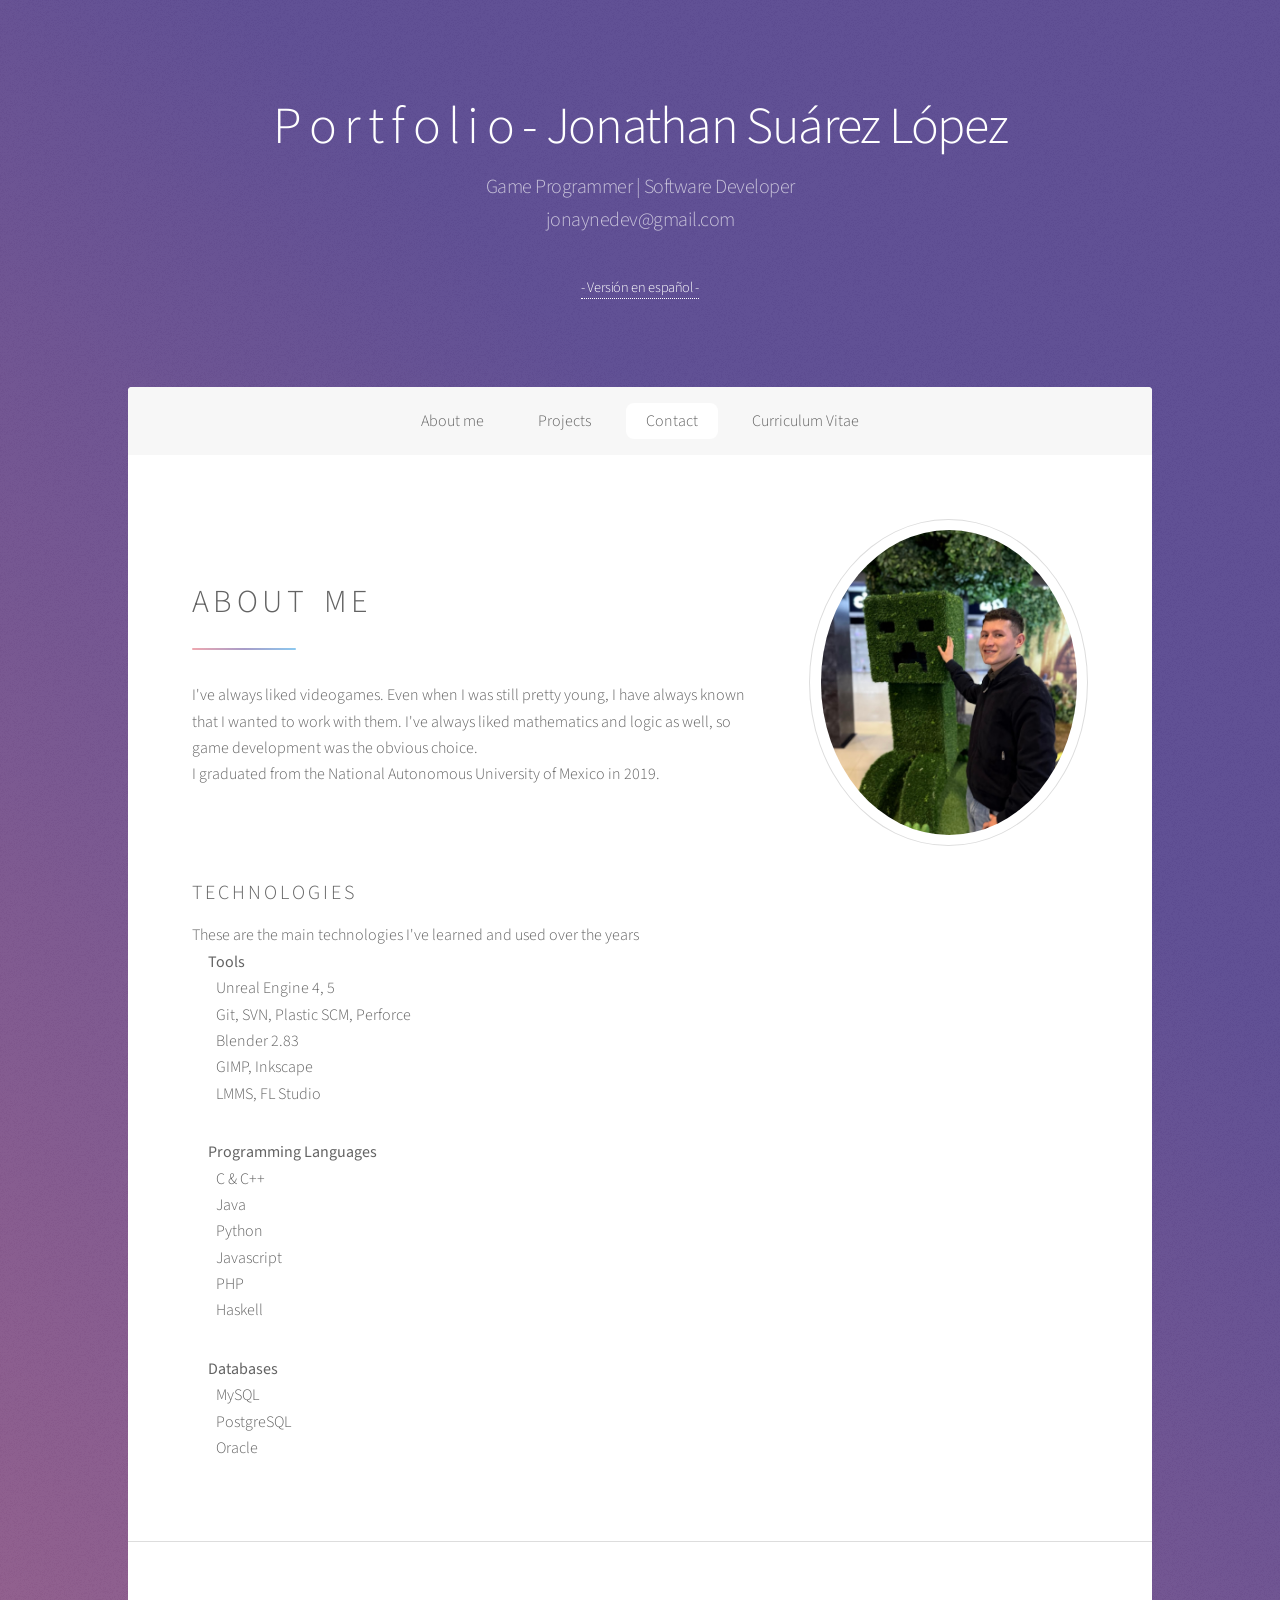
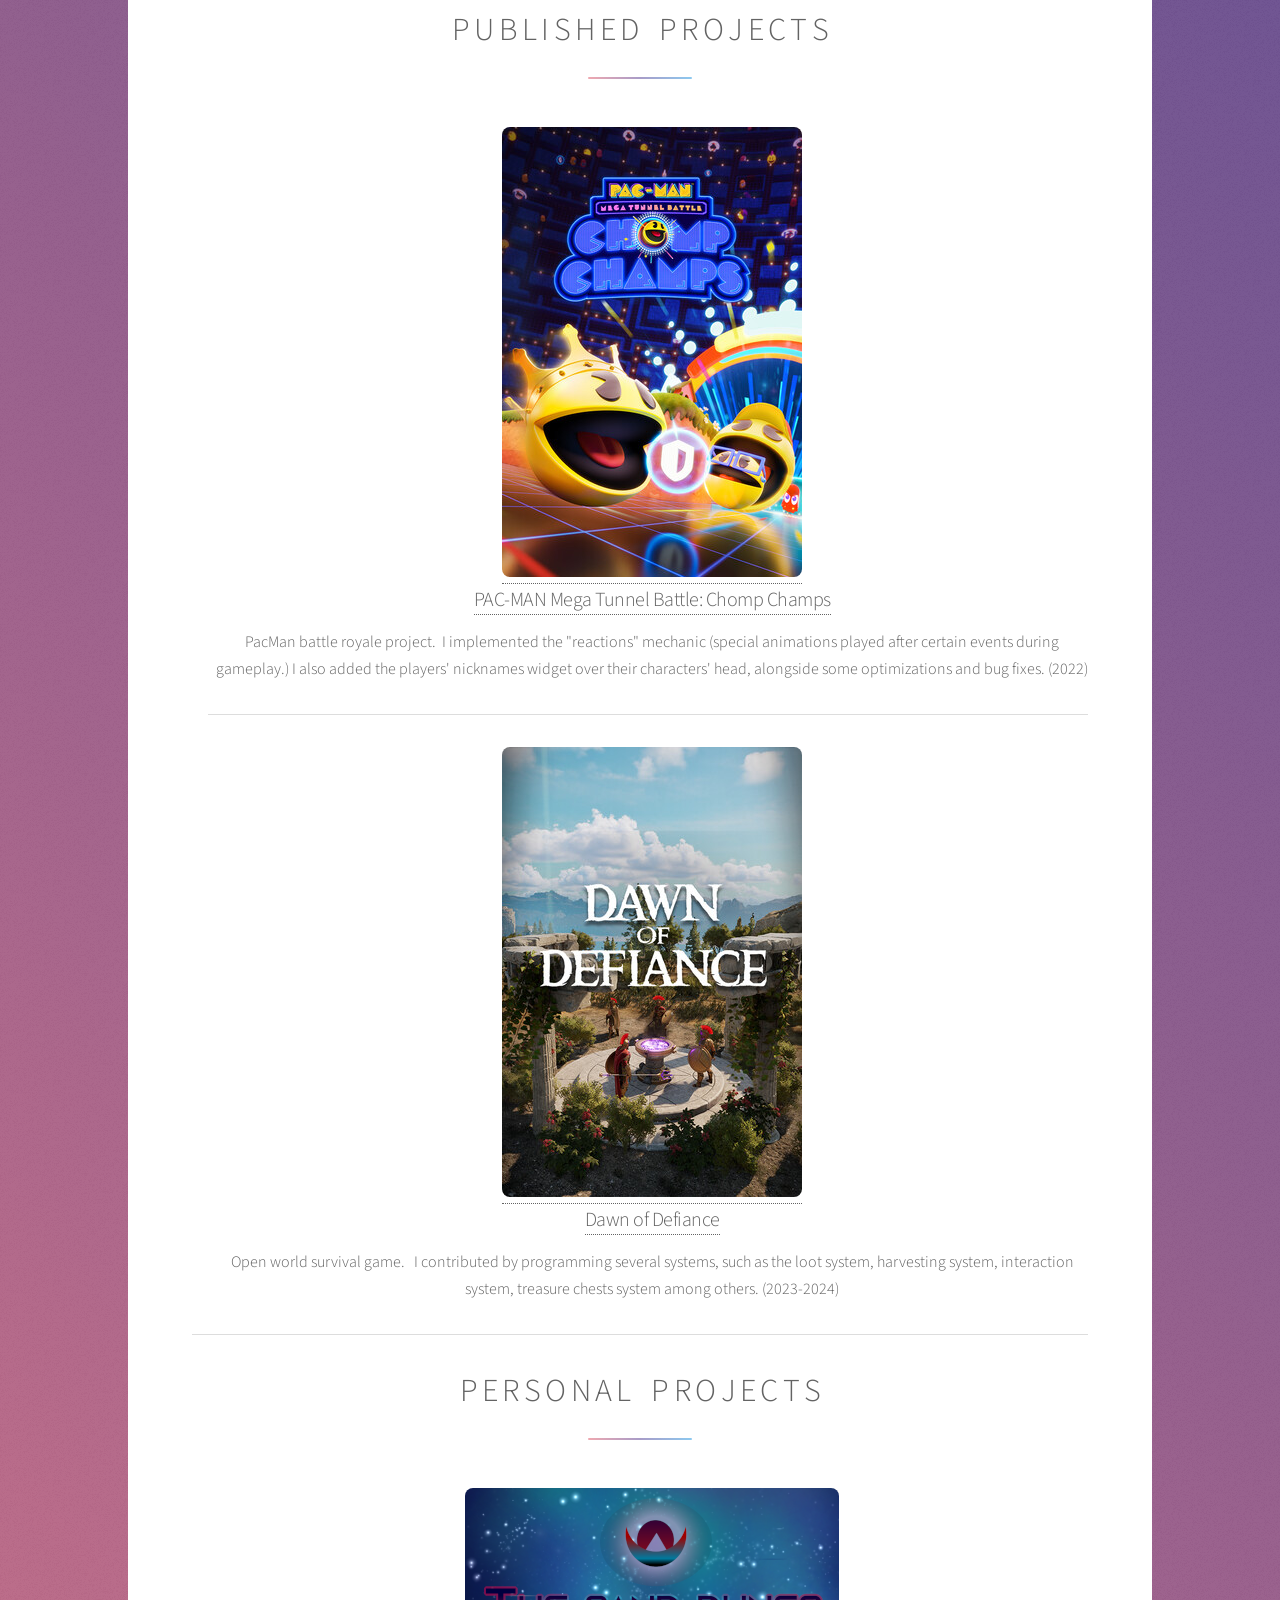
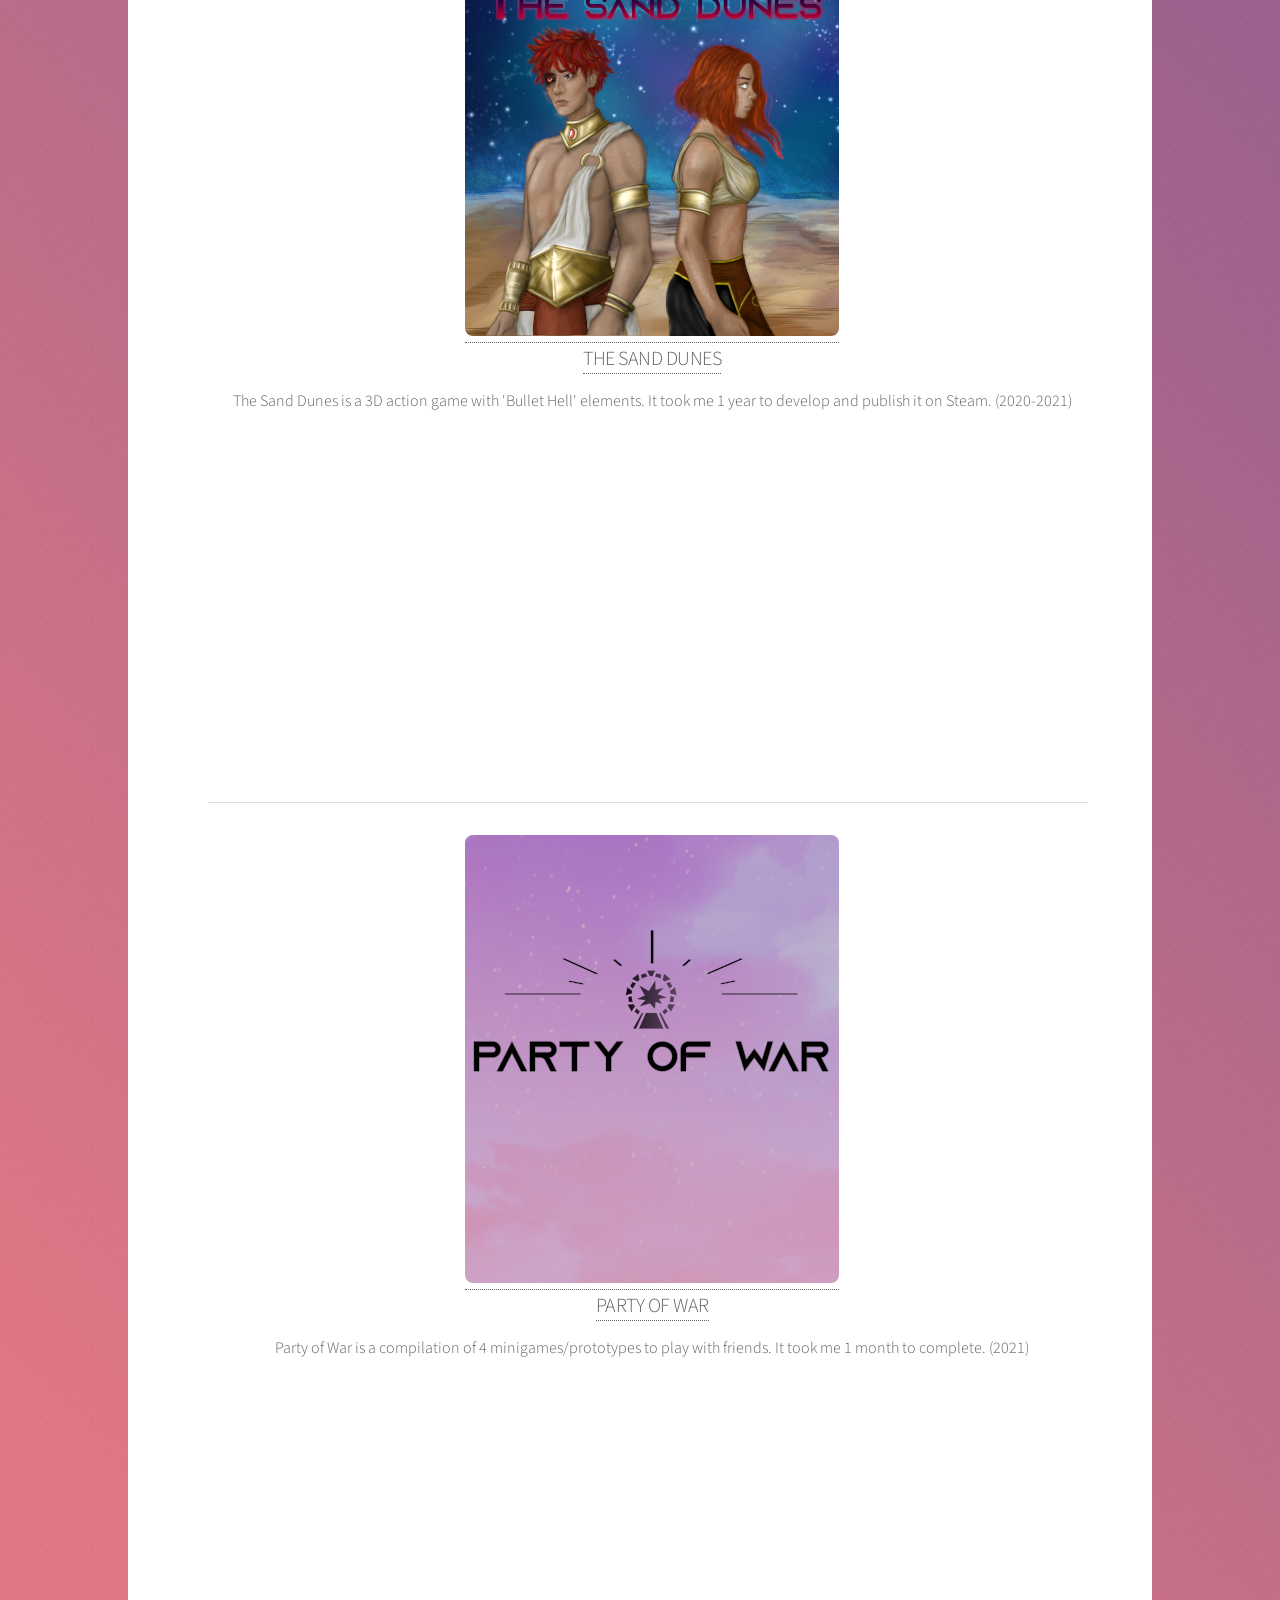
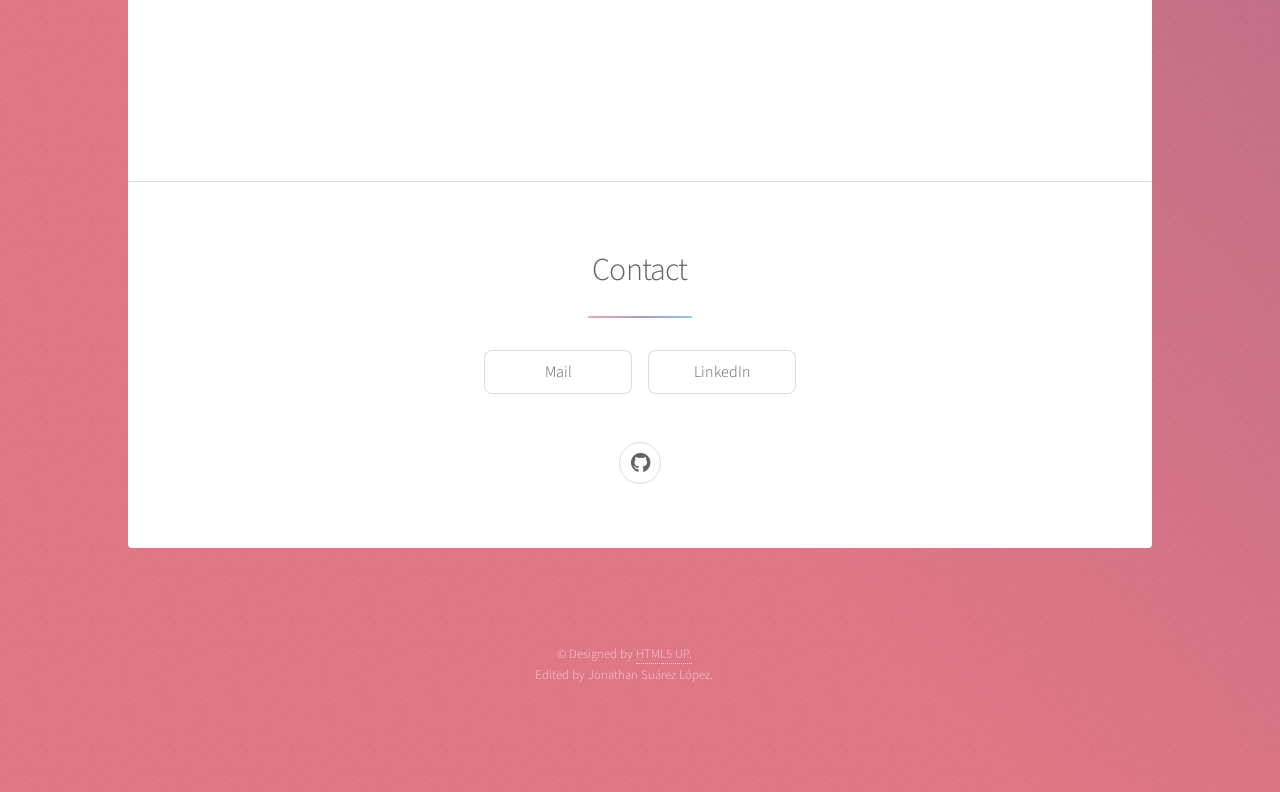
<file: index.html>
<!DOCTYPE HTML>
<!--
	Stellar by HTML5 UP
	html5up.net | @ajlkn
	Free for personal and commercial use under the CCA 3.0 license (html5up.net/license)
-->
<html>
	<head>
		<title>Jonathan Suárez | Portfolio</title>
		<meta charset="utf-8" />
		<meta name="viewport" content="width=device-width, initial-scale=1, user-scalable=no" />
		<link rel="stylesheet" href="assets/css/main.css" />
		<noscript><link rel="stylesheet" href="assets/css/noscript.css" /></noscript>
	</head>
	<body class="is-preload">

		<!-- Wrapper -->
		<div id="wrapper">
			<!-- Header -->
			<header id="header" class="alt">
				<h1>P o r t f o l i o - Jonathan Suárez López</h1>
				<p>
					Game Programmer | Software Developer <br>jonaynedev@gmail.com
					<a href="index_es.html"><h5> - Versión en español -</h5></a>
				</p>
			</header>

			<!-- Nav -->
			<nav id="nav">
				<ul>
					<li><a href="#intro" class="active">About me</a></li>
					<li><a href="#first">Projects</a></li>
					<li><a href="#cta">Contact</a></li>
					<li><a href="docs/CV_JonathanSuarezLopez_eng.pdf">Curriculum Vitae</a></li>
				</ul>
			</nav>

			<!-- Main -->
			<div id="main">
				<!-- Introduction -->
				<section id="intro" class="main">
					<div class="spotlight">
						<div class="content">
							<header class="major">
								<h2>A B O U T &nbsp;&nbsp; M E</h2>
							</header>
							<p>
								I've always liked videogames. Even when I was still pretty young, I have always known that I wanted to work with them.
								I've always liked mathematics and logic as well, so game development was the obvious choice.<br>I graduated from the National Autonomous University of Mexico in 2019.
							</p>
						</div>
						<span class="image"><img src="images/Me.jpg" alt="" /></span>
					</div>
					<header class="major">
						<h3>T E C H N O L O G I E S</h3>
						These are the main technologies I've learned and used over the years
						<ul>
							<b>Tools</b>
							<li>Unreal Engine 4, 5</li>
							<li>Git, SVN, Plastic SCM, Perforce</li>
							<li>Blender 2.83</li>
							<li>GIMP, Inkscape</li>
							<li>LMMS, FL Studio</li>
						</ul>
						<ul>
							<b>Programming Languages</b>
							<li>C & C++</li>
							<li>Java</li>
							<li>Python</li>
							<li>Javascript</li>
							<li>PHP</li>
							<li>Haskell</li>
						</ul>
						<ul>
							<b>Databases</b>
							<li>MySQL</li>
							<li>PostgreSQL</li>
							<li>Oracle</li>
						</ul>
					</header>
				</section>

				<!-- First Section -->
				<section id="first" class="main special">
					<header class="major">
						<h2>P U B L I S H E D  &nbsp;&nbsp; P R O J E C T S</h2>
					</header>
					<ul>
						<li>
							<a href="https://store.steampowered.com/app/2095950/PACMAN_Mega_Tunnel_Battle_Chomp_Champs/">
								<span class="image"><img src="images/PACMAN_CHOMP.jpg" alt="" /></span>
								<h3>PAC-MAN Mega Tunnel Battle: Chomp Champs
							</a></h3>
							<p>
								PacMan battle royale project. &nbsp;I implemented the "reactions" mechanic (special animations played after certain events during gameplay.)
								I also added the players' nicknames widget over their characters' head, alongside some optimizations and bug fixes. (2022)
							</p>
						</li>
						<hr>
						<li>
							<a href="https://store.steampowered.com/app/2059530/Dawn_of_Defiance/">
								<span class="image"><img src="images/DawnOfDefiance_Library.jpg" alt="" /></span>
								<h3>Dawn of Defiance
							</a></h3>
							<p>
								Open world survival game. &nbsp; I contributed by programming several systems, such as the loot system,
								harvesting system, interaction system, treasure chests system among others. (2023-2024)
							</p>
						</li>
					</ul>
					<hr>
					<header class="major">
						<h2>P E R S O N A L &nbsp;&nbsp; P R O J E C T S</h2>
					</header>
					<ul>
						<li>
							<a href="https://store.steampowered.com/app/1566610/The_Sand_Dunes/">
								<span class="image"><img src="images/TheSandDunes.png" alt="" /></span>
								<h3>THE SAND DUNES
							</a></h3>
							<p>
								The Sand Dunes is a 3D action game with 'Bullet Hell' elements.
								It took me 1 year to develop and publish it on Steam. (2020-2021)
							</p>
							<iframe width="560" height="315" src="https://www.youtube.com/embed/mcnzLUvldQA"
									title="The Sand Dunes Playthrough" frameborder="0" allow="accelerometer; autoplay; clipboard-write; encrypted-media; gyroscope; picture-in-picture" allowfullscreen></iframe>
						</li>
						<hr>
						<li>
							<a href="https://jonayne.itch.io/party-of-war">
								<span class="image"><img src="images/PartyOfWar.png" alt="" /></span>
								<h3>PARTY OF WAR
							</a></h3>
							<P> Party of War is a compilation of 4 minigames/prototypes to play with friends. It took me 1 month to complete. (2021) </P>
							<iframe width="560" height="315" src="https://www.youtube.com/embed/gYc2zunzQac"
									title="YouTube video player" frameborder="0" allow="accelerometer; autoplay; clipboard-write; encrypted-media; gyroscope; picture-in-picture" allowfullscreen></iframe>
						</li>
					</ul>
				</section>

				<!-- Get Started -->
				<section id="cta" class="main special">
					<header class="major">
						<h2>Contact</h2>
						<ul class="actions special">
							<li><a href="mailto:jonaynedev@gmail.com" class="button">Mail</a></li>
							<li><a href="https://www.linkedin.com/in/jonayne" class="button">LinkedIn</a></li>
						</ul>
					</header>
					<footer class="major">
						<ul class="icons">
							<li><a href="https://github.com/Jonayne" class="icon brands fa-github alt"><span class="label">GitHub</span></a></li>
						</ul>
					</footer>
				</section>

			</div>

			<!-- Footer -->
			<footer id="footer">
				<p class="copyright">&copy; Designed by <a href="https://html5up.net">HTML5 UP.</a> <br> Edited by Jonathan Suárez López.</p>
			</footer>
		</div>

		<!-- Scripts -->
			<script src="assets/js/jquery.min.js"></script>
			<script src="assets/js/jquery.scrollex.min.js"></script>
			<script src="assets/js/jquery.scrolly.min.js"></script>
			<script src="assets/js/browser.min.js"></script>
			<script src="assets/js/breakpoints.min.js"></script>
			<script src="assets/js/util.js"></script>
			<script src="assets/js/main.js"></script>

	</body>
</html>
</file>
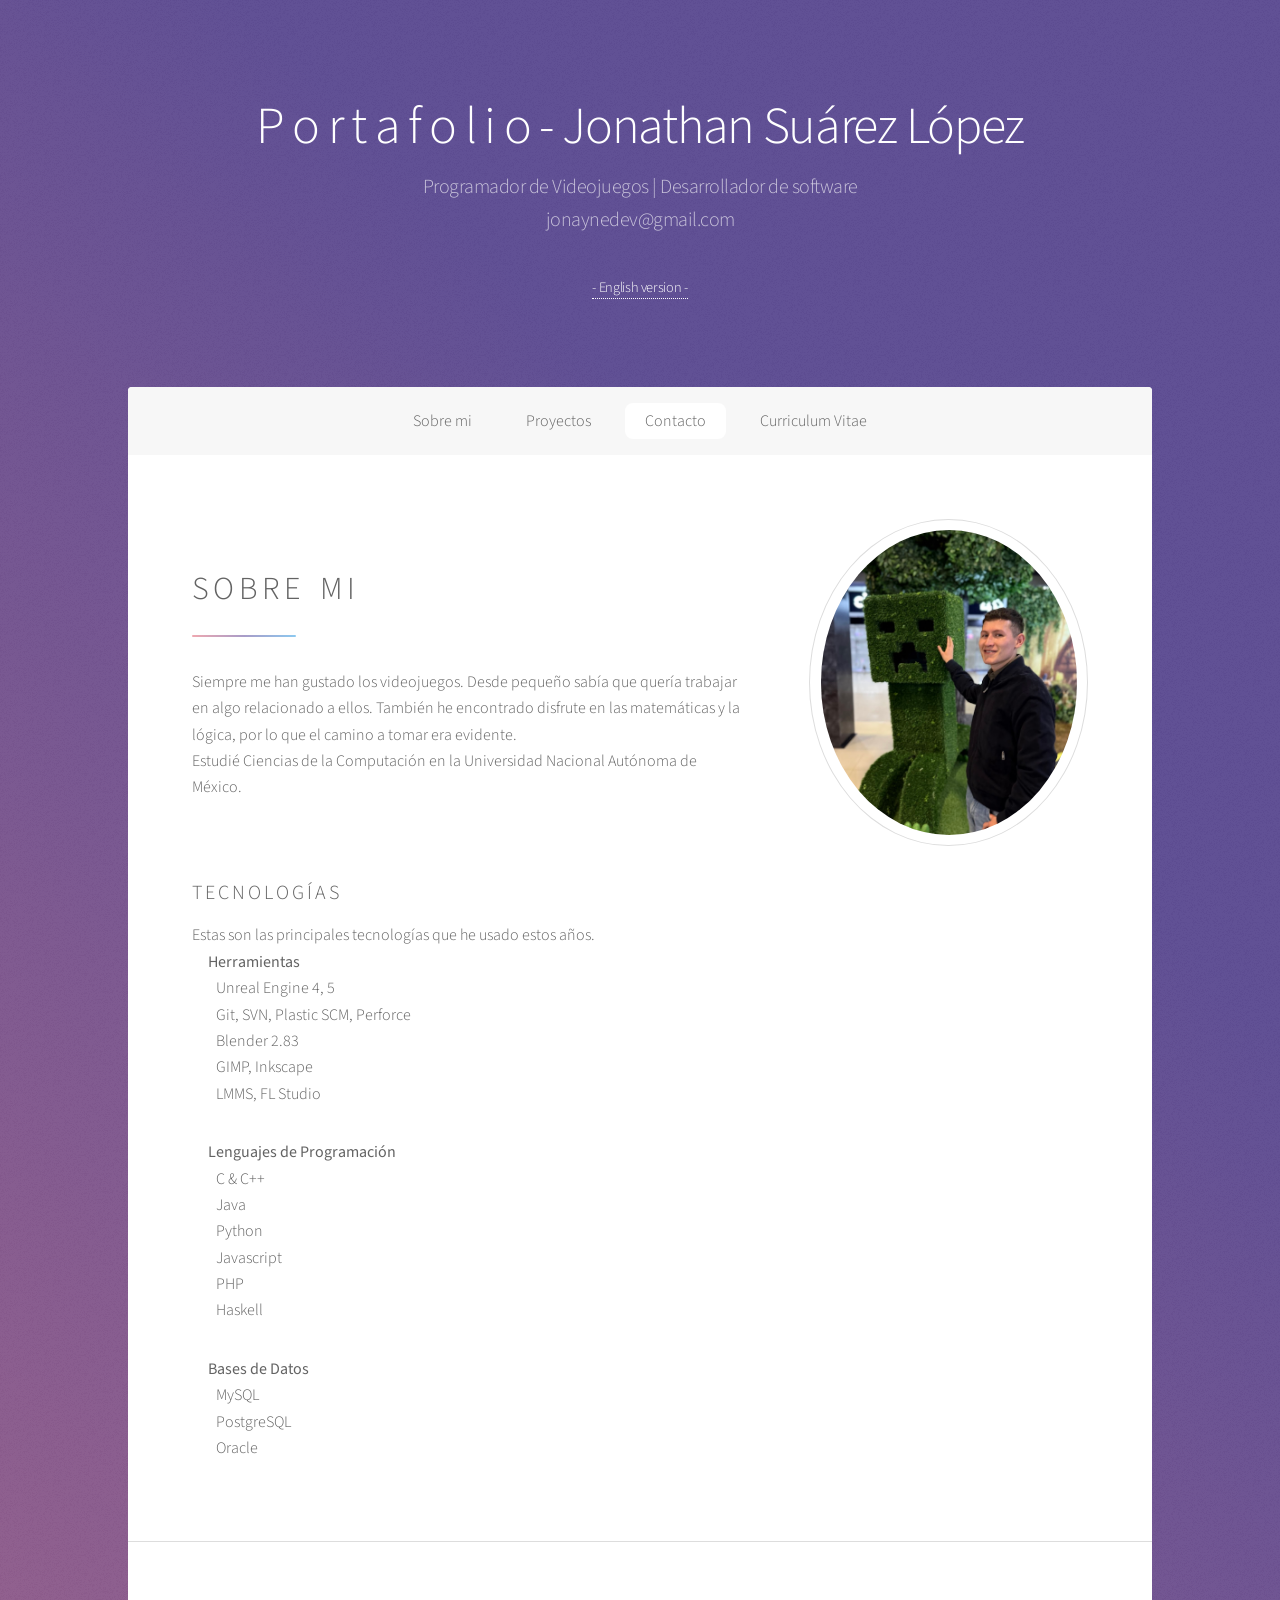
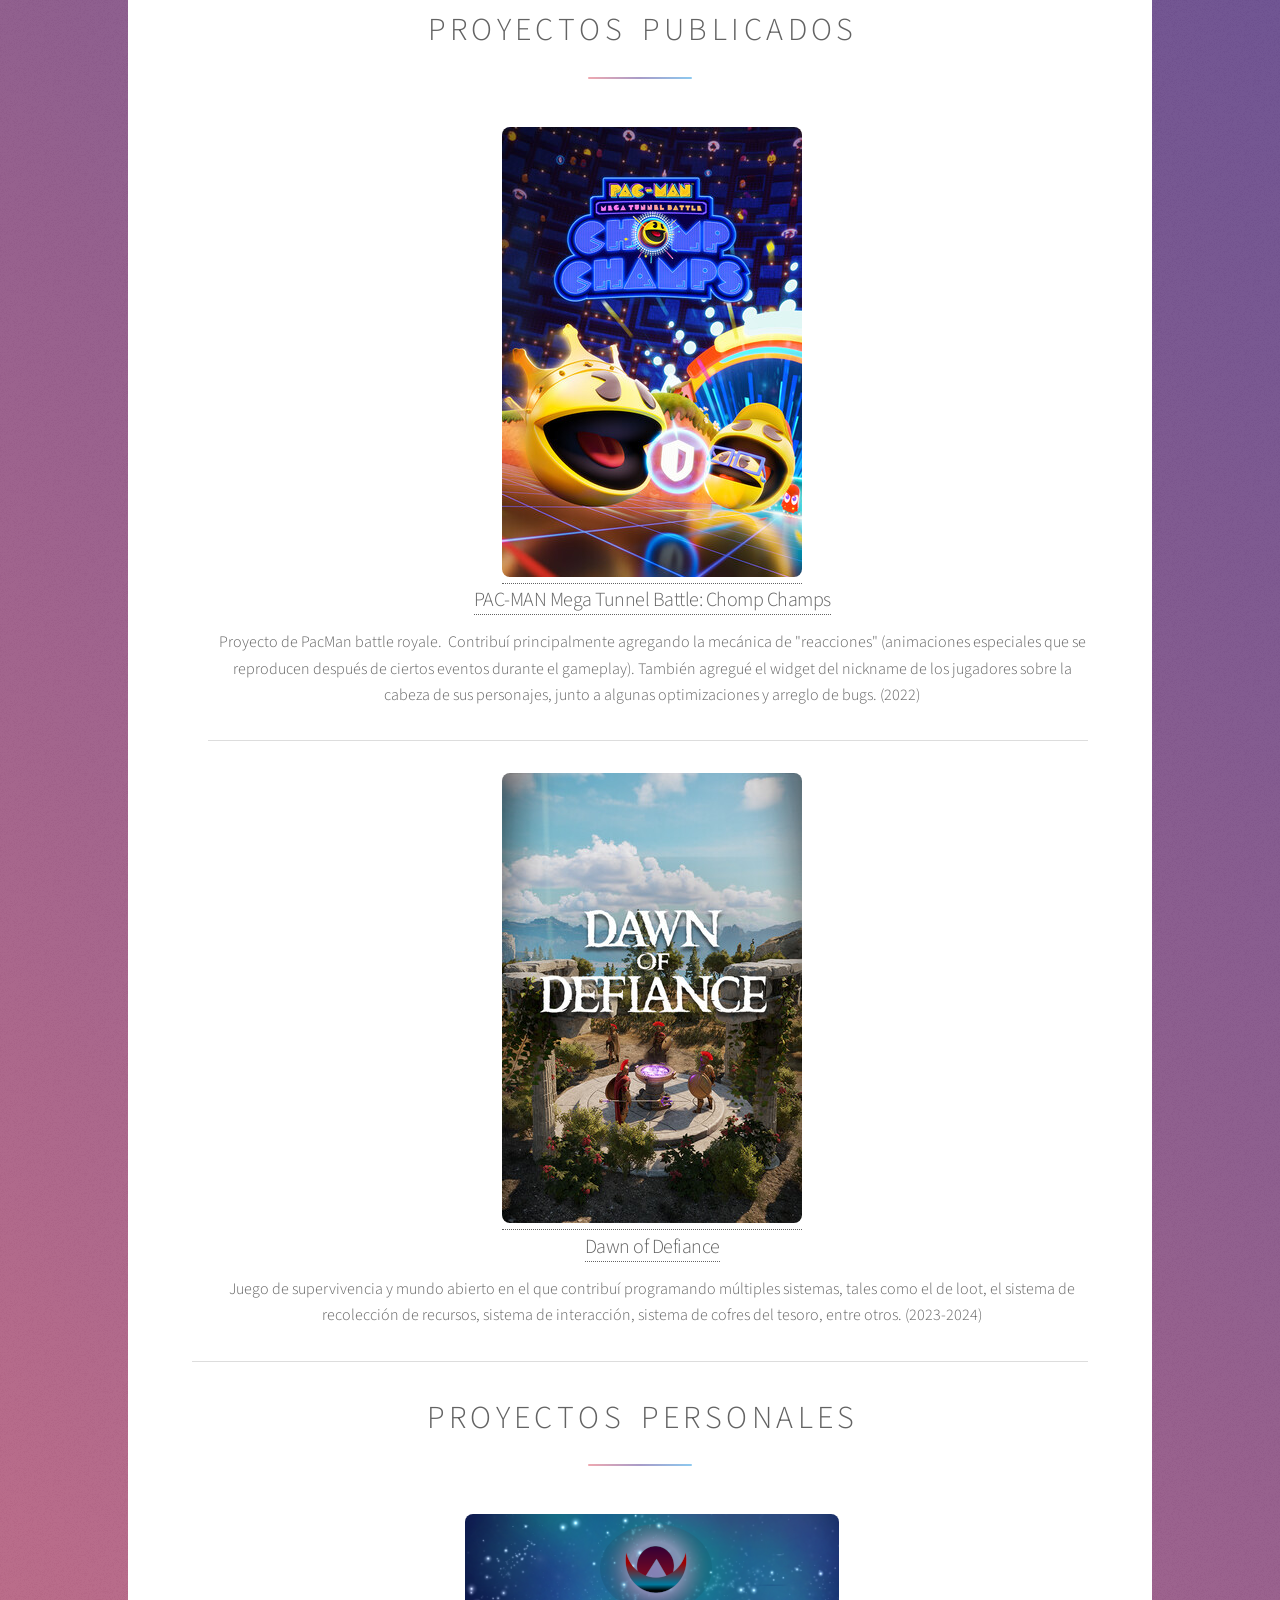
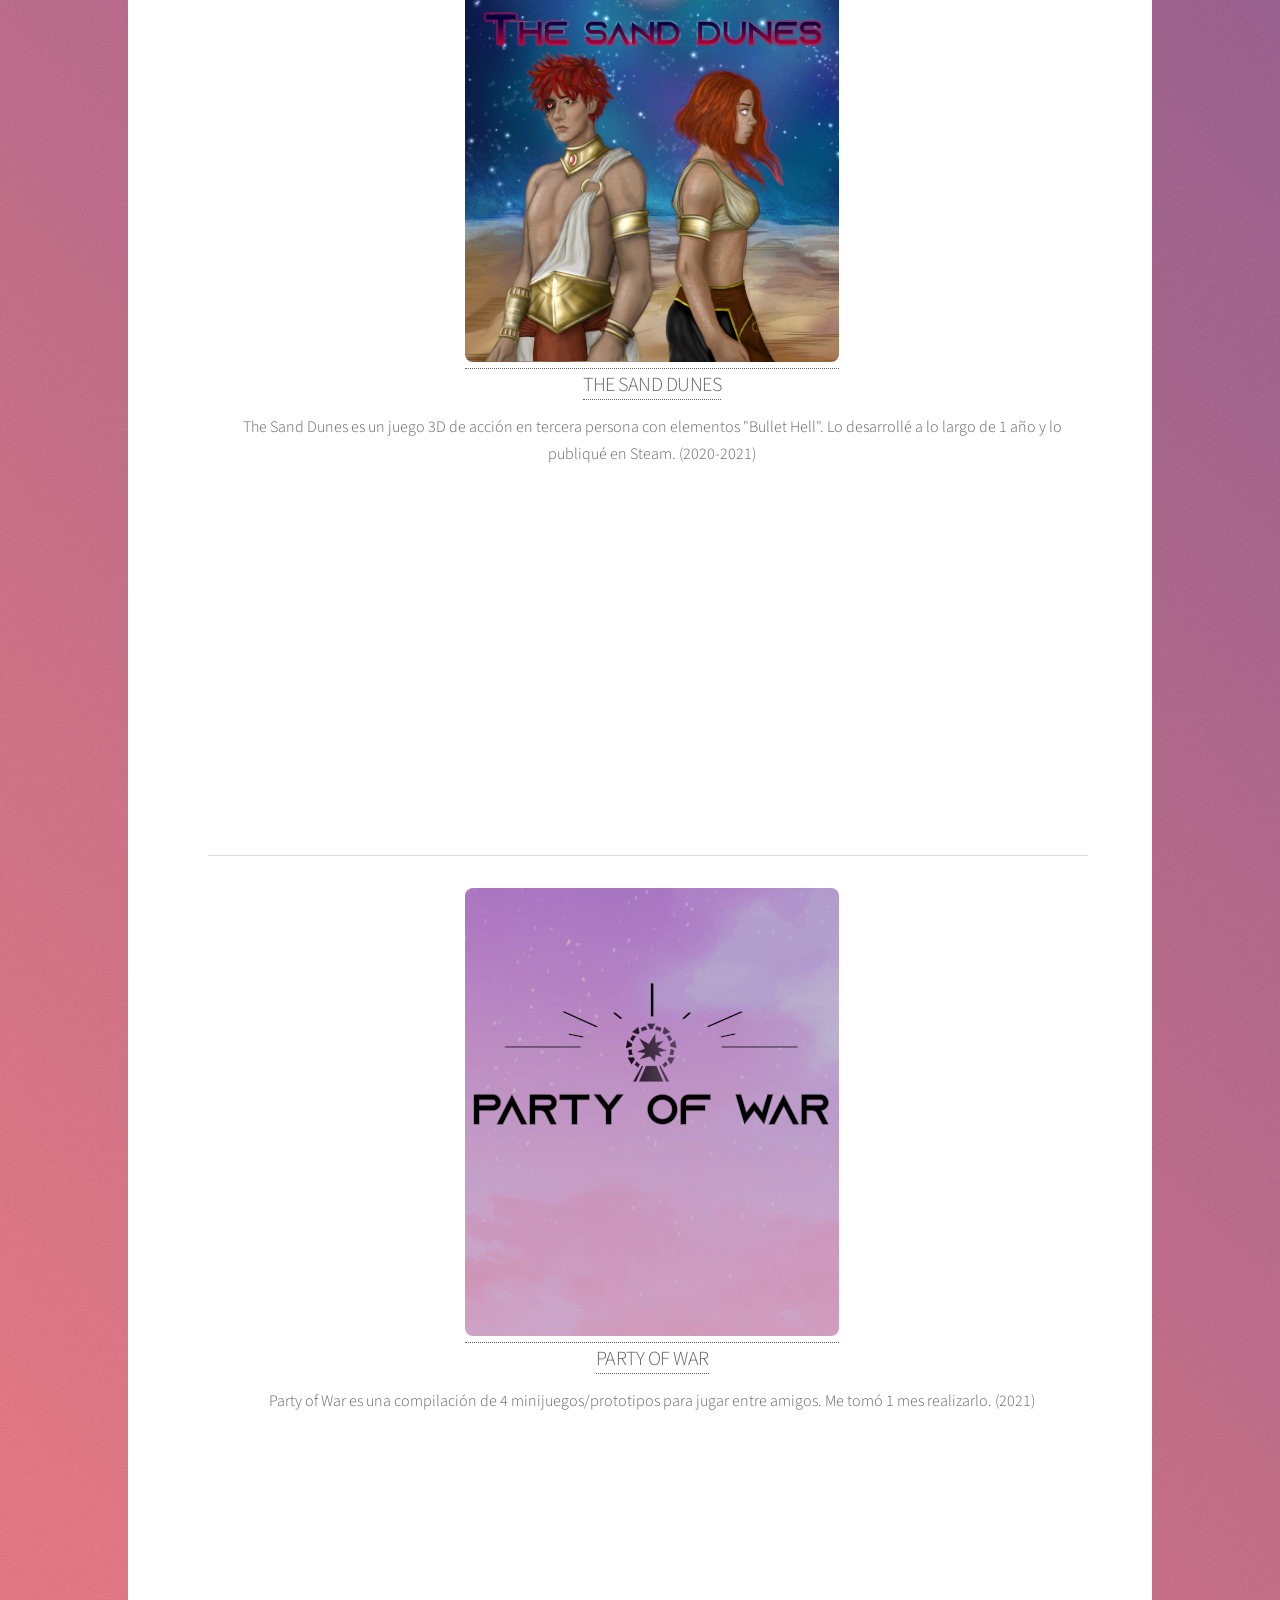
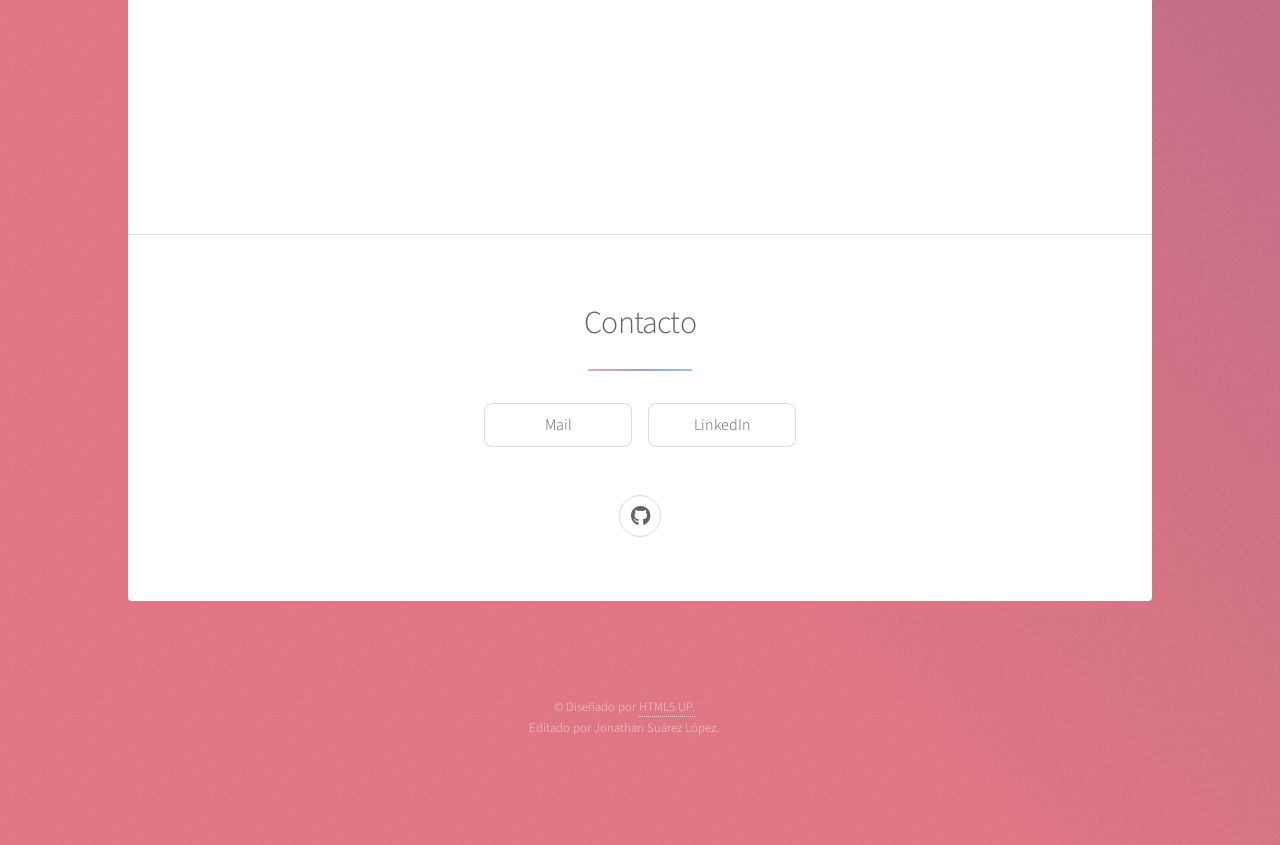
<file: index_es.html>
<!DOCTYPE HTML>
<!--
	Stellar by HTML5 UP
	html5up.net | @ajlkn
	Free for personal and commercial use under the CCA 3.0 license (html5up.net/license)
-->
<html>
	<head>
		<title>Jonathan Suárez | Portafolio</title>
		<meta charset="utf-8" />
		<meta name="viewport" content="width=device-width, initial-scale=1, user-scalable=no" />
		<link rel="stylesheet" href="assets/css/main.css" />
		<noscript><link rel="stylesheet" href="assets/css/noscript.css" /></noscript>
	</head>
	<body class="is-preload">

		<!-- Wrapper -->
		<div id="wrapper">
			<!-- Header -->
			<header id="header" class="alt">
				<h1>P o r t a f o l i o - Jonathan Suárez López</h1>
				<p>
					Programador de Videojuegos | Desarrollador de software <br>jonaynedev@gmail.com
					<a href="index.html"><h5> - English version - </h5></a>
				</p>
			</header>

			<!-- Nav -->
				<nav id="nav">
					<ul>
						<li><a href="#intro" class="active">Sobre mi</a></li>
						<li><a href="#first">Proyectos</a></li>
						<li><a href="#cta">Contacto</a></li>
						<li><a href="docs/CV_JonathanSuarezLopez_es.pdf">Curriculum Vitae</a></li>
					</ul>
				</nav>

			<!-- Main -->
				<div id="main">
					<!-- Introduction -->
						<section id="intro" class="main">
							<div class="spotlight">
								<div class="content">
									<header class="major">
										<h2>S O B R E &nbsp;&nbsp; M I</h2>
									</header>
									<p>Siempre me han gustado los videojuegos. Desde pequeño sabía que quería trabajar en algo relacionado a ellos.
										También he encontrado disfrute en las matemáticas y la lógica, por lo que el camino a tomar era evidente.<br>
										Estudié Ciencias de la Computación en la Universidad Nacional Autónoma de México.
									</p>
								</div>
								<span class="image"><img src="images/Me.jpg" alt="" /></span>
							</div>
							<header class="major">
								<h3>T E C N O L O G Í A S</h3>
								Estas son las principales tecnologías que he usado estos años.
								<ul>
									<b>Herramientas</b>
									<li>Unreal Engine 4, 5</li>
									<li>Git, SVN, Plastic SCM, Perforce</li>
									<li>Blender 2.83</li>
									<li>GIMP, Inkscape</li>
									<li>LMMS, FL Studio</li>
								</ul>
								<ul>
									<b>Lenguajes de Programación</b>
									<li>C & C++</li>
									<li>Java</li>
									<li>Python</li>
									<li>Javascript</li>
									<li>PHP</li>
									<li>Haskell</li>
								</ul>
								<ul>
									<b>Bases de Datos</b>
									<li>MySQL</li>
									<li>PostgreSQL</li>
									<li>Oracle</li>
								</ul>
							</header>
						</section>

					<!-- First Section -->
						<section id="first" class="main special">
							<header class="major">
								<h2>P R O Y E C T O S &nbsp;&nbsp; P U B L I C A D O S</h2>
							</header>
							<ul>
								<li>
									<a href="https://store.steampowered.com/app/2095950/PACMAN_Mega_Tunnel_Battle_Chomp_Champs/">
									<span class="image"><img src="images/PACMAN_CHOMP.jpg" alt="" /></span>
									<h3>PAC-MAN Mega Tunnel Battle: Chomp Champs</a></h3>
									<p> Proyecto de PacMan battle royale. &nbsp;Contribuí principalmente agregando la mecánica de "reacciones" (animaciones especiales que se reproducen 
									después de ciertos eventos durante el gameplay). También agregué el widget del nickname de los jugadores sobre la cabeza de sus personajes, junto a algunas optimizaciones y arreglo de bugs. (2022)</p>
								</li>
								<hr>
								<li>
									<a href="https://store.steampowered.com/app/2059530/Dawn_of_Defiance/">
									<span class="image"><img src="images/DawnOfDefiance_Library.jpg" alt="" /></span>
									<h3>Dawn of Defiance</a></h3>
									<p>Juego de supervivencia y mundo abierto en el que contribuí programando múltiples sistemas, tales como el de loot, 
									el sistema de recolección de recursos, sistema de interacción, sistema de cofres del tesoro, entre otros. (2023-2024)</p>
								</li>
							</ul>
							<hr>
							<header class="major">
								<h2>P R O Y E C T O S &nbsp;&nbsp; P E R S O N A L E S</h2>
							</header>
							<ul>
								<li>
									<a href="https://store.steampowered.com/app/1566610/The_Sand_Dunes/">
									<span class="image"><img src="images/TheSandDunes.png" alt="" /></span>
									<h3>THE SAND DUNES</a></h3>
									<p>The Sand Dunes es un juego 3D de acción en tercera persona con elementos "Bullet Hell".
										Lo desarrollé a lo largo de 1 año y lo publiqué en Steam. (2020-2021) </p>
									<iframe width="560" height="315" src="https://www.youtube.com/embed/mcnzLUvldQA" 
										title="The Sand Dunes Playthrough" frameborder="0" allow="accelerometer; autoplay; clipboard-write; encrypted-media; gyroscope; picture-in-picture" allowfullscreen></iframe>
								</li>
								<hr>
								<li>
									<a href="https://jonayne.itch.io/party-of-war">
									<span class="image"><img src="images/PartyOfWar.png" alt="" /></span>
									<h3>PARTY OF WAR</a></h3>
									<p>Party of War es una compilación de 4 minijuegos/prototipos para jugar entre amigos. Me tomó 1 mes realizarlo. (2021)</p>
										<iframe width="560" height="315" src="https://www.youtube.com/embed/gYc2zunzQac" 
										title="YouTube video player" frameborder="0" allow="accelerometer; autoplay; clipboard-write; encrypted-media; gyroscope; picture-in-picture" allowfullscreen></iframe>
								</li>
							</ul>
						</section>
							
						<section id="cta" class="main special">
							<header class="major">
								<h2>Contacto</h2>
								<ul class="actions special">
									<li><a href="mailto:jonaynedev@gmail.com" class="button">Mail</a></li>
									<li><a href="https://www.linkedin.com/in/jonayne" class="button">LinkedIn</a></li>
								</ul>
							</header>
							<footer class="major">
								<ul class="icons">
									<li><a href="https://github.com/Jonayne" class="icon brands fa-github alt"><span class="label">GitHub</span></a></li>
								</ul>
							</footer>
						</section>

				</div>

			<!-- Footer -->
				<footer id="footer">
					<p class="copyright">&copy; Diseñado por <a href="https://html5up.net">HTML5 UP.</a> <br> Editado por Jonathan Suárez López.</p>
				</footer>
		</div>

		<!-- Scripts -->
			<script src="assets/js/jquery.min.js"></script>
			<script src="assets/js/jquery.scrollex.min.js"></script>
			<script src="assets/js/jquery.scrolly.min.js"></script>
			<script src="assets/js/browser.min.js"></script>
			<script src="assets/js/breakpoints.min.js"></script>
			<script src="assets/js/util.js"></script>
			<script src="assets/js/main.js"></script>

	</body>
</html>
</file>
<file: assets/css/noscript.css>
/*
	Stellar by HTML5 UP
	html5up.net | @ajlkn
	Free for personal and commercial use under the CCA 3.0 license (html5up.net/license)
*/

/* Header */

	body.is-preload #header.alt > * {
		opacity: 1;
	}

	body.is-preload #header.alt .logo {
		-moz-transform: none;
		-webkit-transform: none;
		-ms-transform: none;
		transform: none;
	}
</file>
<file: assets/css/main.css>
@import url(fontawesome-all.min.css);
@import 'https://fonts.googleapis.com/css?family=Source+Sans+Pro:300,400';

/*
	Stellar by HTML5 UP
	html5up.net | @ajlkn
	Free for personal and commercial use under the CCA 3.0 license (html5up.net/license)
*/

html, body, div, span, applet, object,
iframe, h1, h2, h3, h4, h5, h6, p, blockquote,
pre, a, abbr, acronym, address, big, cite,
code, del, dfn, em, img, ins, kbd, q, s, samp,
small, strike, strong, sub, sup, tt, var, b,
u, i, center, dl, dt, dd, ol, ul, li, fieldset,
form, label, legend, table, caption, tbody,
tfoot, thead, tr, th, td, article, aside,
canvas, details, embed, figure, figcaption,
footer, header, hgroup, menu, nav, output, ruby,
section, summary, time, mark, audio, video {
	margin: 0;
	padding: 0;
	border: 0;
	font-size: 100%;
	font: inherit;
	vertical-align: baseline;}

article, aside, details, figcaption, figure,
footer, header, hgroup, menu, nav, section {
	display: block;}

body {
	line-height: 1;
}

ol, ul {
	list-style: none;
}

blockquote, q {
	quotes: none;
}

	blockquote:before, blockquote:after, q:before, q:after {
		content: '';
		content: none;
	}

table {
	border-collapse: collapse;
	border-spacing: 0;
}

body {
	-webkit-text-size-adjust: none;
}

mark {
	background-color: transparent;
	color: inherit;
}

input::-moz-focus-inner {
	border: 0;
	padding: 0;
}

input, select, textarea {
	-moz-appearance: none;
	-webkit-appearance: none;
	-ms-appearance: none;
	appearance: none;
}

/* Basic */

	@-ms-viewport {
		width: device-width;
	}

	body {
		-ms-overflow-style: scrollbar;
	}

	@media screen and (max-width: 480px) {

		html, body {
			min-width: 320px;
		}

	}

	html {
		box-sizing: border-box;
	}

	*, *:before, *:after {
		box-sizing: inherit;
	}

	body {
		background-color: #935d8c;
		background-image: url("images/overlay.png"), -moz-linear-gradient(45deg, #e37682 15%, #5f4d93 85%);
		background-image: url("images/overlay.png"), -webkit-linear-gradient(45deg, #e37682 15%, #5f4d93 85%);
		background-image: url("images/overlay.png"), -ms-linear-gradient(45deg, #e37682 15%, #5f4d93 85%);
		background-image: url("images/overlay.png"), linear-gradient(45deg, #e37682 15%, #5f4d93 85%);
	}

		body.is-preload *, body.is-preload *:before, body.is-preload *:after {
			-moz-animation: none !important;
			-webkit-animation: none !important;
			-ms-animation: none !important;
			animation: none !important;
			-moz-transition: none !important;
			-webkit-transition: none !important;
			-ms-transition: none !important;
			transition: none !important;
		}

/* Type */

	body {
		background-color: #935d8c;
		color: rgba(255, 255, 255, 0.65);
	}

	body, input, select, textarea {
		font-family: "Source Sans Pro", Helvetica, sans-serif;
		font-size: 17pt;
		font-weight: 300;
		line-height: 1.65;
	}

		@media screen and (max-width: 1680px) {

			body, input, select, textarea {
				font-size: 14pt;
			}

		}

		@media screen and (max-width: 1280px) {

			body, input, select, textarea {
				font-size: 12pt;
			}

		}

		@media screen and (max-width: 360px) {

			body, input, select, textarea {
				font-size: 11pt;
			}

		}

	a {
		-moz-transition: color 0.2s ease, border-bottom 0.2s ease;
		-webkit-transition: color 0.2s ease, border-bottom 0.2s ease;
		-ms-transition: color 0.2s ease, border-bottom 0.2s ease;
		transition: color 0.2s ease, border-bottom 0.2s ease;
		text-decoration: none;
		border-bottom: dotted 1px;
		color: inherit;
	}

		a:hover {
			border-bottom-color: transparent;
		}

	strong, b {
		font-weight: 400;
	}

	em, i {
		font-style: italic;
	}

	p {
		margin: 0 0 2em 0;
	}

		p.content {
			-moz-columns: 20em 2;
			-webkit-columns: 20em 2;
			-ms-columns: 20em 2;
			columns: 20em 2;
			-moz-column-gap: 2em;
			-webkit-column-gap: 2em;
			-ms-column-gap: 2em;
			column-gap: 2em;
			text-align: justify;
		}

	h1, h2, h3, h4, h5, h6 {
		font-weight: 300;
		line-height: 1.5;
		margin: 0 0 0.7em 0;
		letter-spacing: -0.025em;
	}

		h1 a, h2 a, h3 a, h4 a, h5 a, h6 a {
			color: inherit;
			text-decoration: none;
		}

	h1 {
		font-size: 2.5em;
		line-height: 1.2;
	}

	h2 {
		font-size: 1.5em;
	}

	h3 {
		font-size: 1.25em;
	}

	h4 {
		font-size: 1.1em;
	}

	h5 {
		font-size: 0.9em;
	}

	h6 {
		font-size: 0.7em;
	}

	@media screen and (max-width: 736px) {

		h1 {
			font-size: 2em;
		}

	}

	sub {
		font-size: 0.8em;
		position: relative;
		top: 0.5em;
	}

	sup {
		font-size: 0.8em;
		position: relative;
		top: -0.5em;
	}

	blockquote {
		border-left: solid 4px;
		font-style: italic;
		margin: 0 0 2em 0;
		padding: 0.5em 0 0.5em 2em;
	}

	code {
		border-radius: 8px;
		border: solid 1px;
		font-family: "Courier New", monospace;
		font-size: 0.9em;
		margin: 0 0.25em;
		padding: 0.25em 0.65em;
	}

	pre {
		-webkit-overflow-scrolling: touch;
		font-family: "Courier New", monospace;
		font-size: 0.9em;
		margin: 0 0 2em 0;
	}

		pre code {
			display: block;
			line-height: 1.75;
			padding: 1em 1.5em;
			overflow-x: auto;
		}

	hr {
		border: 0;
		border-bottom: solid 1px;
		margin: 2em 0;
	}

		hr.major {
			margin: 3em 0;
		}

	.align-left {
		text-align: left;
	}

	.align-center {
		text-align: center;
	}

	.align-right {
		text-align: right;
	}

	input, select, textarea {
		color: #ffffff;
	}

	a:hover {
		color: #ffffff;
	}

	strong, b {
		color: #ffffff;
	}

	h1, h2, h3, h4, h5, h6 {
		color: #ffffff;
	}

	blockquote {
		border-left-color: rgba(255, 255, 255, 0.35);
	}

	code {
		background: rgba(255, 255, 255, 0.075);
		border-color: rgba(255, 255, 255, 0.35);
	}

	hr {
		border-bottom-color: rgba(255, 255, 255, 0.35);
	}

/* Row */

	.row {
		display: flex;
		flex-wrap: wrap;
		box-sizing: border-box;
		align-items: stretch;
	}

		.row > * {
			box-sizing: border-box;
		}

		.row.gtr-uniform > * > :last-child {
			margin-bottom: 0;
		}

		.row.aln-left {
			justify-content: flex-start;
		}

		.row.aln-center {
			justify-content: center;
		}

		.row.aln-right {
			justify-content: flex-end;
		}

		.row.aln-top {
			align-items: flex-start;
		}

		.row.aln-middle {
			align-items: center;
		}

		.row.aln-bottom {
			align-items: flex-end;
		}

		.row > .imp {
			order: -1;
		}

		.row > .col-1 {
			width: 8.33333%;
		}

		.row > .off-1 {
			margin-left: 8.33333%;
		}

		.row > .col-2 {
			width: 16.66667%;
		}

		.row > .off-2 {
			margin-left: 16.66667%;
		}

		.row > .col-3 {
			width: 25%;
		}

		.row > .off-3 {
			margin-left: 25%;
		}

		.row > .col-4 {
			width: 33.33333%;
		}

		.row > .off-4 {
			margin-left: 33.33333%;
		}

		.row > .col-5 {
			width: 41.66667%;
		}

		.row > .off-5 {
			margin-left: 41.66667%;
		}

		.row > .col-6 {
			width: 50%;
		}

		.row > .off-6 {
			margin-left: 50%;
		}

		.row > .col-7 {
			width: 58.33333%;
		}

		.row > .off-7 {
			margin-left: 58.33333%;
		}

		.row > .col-8 {
			width: 66.66667%;
		}

		.row > .off-8 {
			margin-left: 66.66667%;
		}

		.row > .col-9 {
			width: 75%;
		}

		.row > .off-9 {
			margin-left: 75%;
		}

		.row > .col-10 {
			width: 83.33333%;
		}

		.row > .off-10 {
			margin-left: 83.33333%;
		}

		.row > .col-11 {
			width: 91.66667%;
		}

		.row > .off-11 {
			margin-left: 91.66667%;
		}

		.row > .col-12 {
			width: 100%;
		}

		.row > .off-12 {
			margin-left: 100%;
		}

		.row.gtr-0 {
			margin-top: 0;
			margin-left: 0em;
		}

			.row.gtr-0 > * {
				padding: 0 0 0 0em;
			}

			.row.gtr-0.gtr-uniform {
				margin-top: 0em;
			}

				.row.gtr-0.gtr-uniform > * {
					padding-top: 0em;
				}

		.row.gtr-25 {
			margin-top: 0;
			margin-left: -0.375em;
		}

			.row.gtr-25 > * {
				padding: 0 0 0 0.375em;
			}

			.row.gtr-25.gtr-uniform {
				margin-top: -0.375em;
			}

				.row.gtr-25.gtr-uniform > * {
					padding-top: 0.375em;
				}

		.row.gtr-50 {
			margin-top: 0;
			margin-left: -0.75em;
		}

			.row.gtr-50 > * {
				padding: 0 0 0 0.75em;
			}

			.row.gtr-50.gtr-uniform {
				margin-top: -0.75em;
			}

				.row.gtr-50.gtr-uniform > * {
					padding-top: 0.75em;
				}

		.row {
			margin-top: 0;
			margin-left: -1.5em;
		}

			.row > * {
				padding: 0 0 0 1.5em;
			}

			.row.gtr-uniform {
				margin-top: -1.5em;
			}

				.row.gtr-uniform > * {
					padding-top: 1.5em;
				}

		.row.gtr-150 {
			margin-top: 0;
			margin-left: -2.25em;
		}

			.row.gtr-150 > * {
				padding: 0 0 0 2.25em;
			}

			.row.gtr-150.gtr-uniform {
				margin-top: -2.25em;
			}

				.row.gtr-150.gtr-uniform > * {
					padding-top: 2.25em;
				}

		.row.gtr-200 {
			margin-top: 0;
			margin-left: -3em;
		}

			.row.gtr-200 > * {
				padding: 0 0 0 3em;
			}

			.row.gtr-200.gtr-uniform {
				margin-top: -3em;
			}

				.row.gtr-200.gtr-uniform > * {
					padding-top: 3em;
				}

		@media screen and (max-width: 1680px) {

			.row {
				display: flex;
				flex-wrap: wrap;
				box-sizing: border-box;
				align-items: stretch;
			}

				.row > * {
					box-sizing: border-box;
				}

				.row.gtr-uniform > * > :last-child {
					margin-bottom: 0;
				}

				.row.aln-left {
					justify-content: flex-start;
				}

				.row.aln-center {
					justify-content: center;
				}

				.row.aln-right {
					justify-content: flex-end;
				}

				.row.aln-top {
					align-items: flex-start;
				}

				.row.aln-middle {
					align-items: center;
				}

				.row.aln-bottom {
					align-items: flex-end;
				}

				.row > .imp-xlarge {
					order: -1;
				}

				.row > .col-1-xlarge {
					width: 8.33333%;
				}

				.row > .off-1-xlarge {
					margin-left: 8.33333%;
				}

				.row > .col-2-xlarge {
					width: 16.66667%;
				}

				.row > .off-2-xlarge {
					margin-left: 16.66667%;
				}

				.row > .col-3-xlarge {
					width: 25%;
				}

				.row > .off-3-xlarge {
					margin-left: 25%;
				}

				.row > .col-4-xlarge {
					width: 33.33333%;
				}

				.row > .off-4-xlarge {
					margin-left: 33.33333%;
				}

				.row > .col-5-xlarge {
					width: 41.66667%;
				}

				.row > .off-5-xlarge {
					margin-left: 41.66667%;
				}

				.row > .col-6-xlarge {
					width: 50%;
				}

				.row > .off-6-xlarge {
					margin-left: 50%;
				}

				.row > .col-7-xlarge {
					width: 58.33333%;
				}

				.row > .off-7-xlarge {
					margin-left: 58.33333%;
				}

				.row > .col-8-xlarge {
					width: 66.66667%;
				}

				.row > .off-8-xlarge {
					margin-left: 66.66667%;
				}

				.row > .col-9-xlarge {
					width: 75%;
				}

				.row > .off-9-xlarge {
					margin-left: 75%;
				}

				.row > .col-10-xlarge {
					width: 83.33333%;
				}

				.row > .off-10-xlarge {
					margin-left: 83.33333%;
				}

				.row > .col-11-xlarge {
					width: 91.66667%;
				}

				.row > .off-11-xlarge {
					margin-left: 91.66667%;
				}

				.row > .col-12-xlarge {
					width: 100%;
				}

				.row > .off-12-xlarge {
					margin-left: 100%;
				}

				.row.gtr-0 {
					margin-top: 0;
					margin-left: 0em;
				}

					.row.gtr-0 > * {
						padding: 0 0 0 0em;
					}

					.row.gtr-0.gtr-uniform {
						margin-top: 0em;
					}

						.row.gtr-0.gtr-uniform > * {
							padding-top: 0em;
						}

				.row.gtr-25 {
					margin-top: 0;
					margin-left: -0.375em;
				}

					.row.gtr-25 > * {
						padding: 0 0 0 0.375em;
					}

					.row.gtr-25.gtr-uniform {
						margin-top: -0.375em;
					}

						.row.gtr-25.gtr-uniform > * {
							padding-top: 0.375em;
						}

				.row.gtr-50 {
					margin-top: 0;
					margin-left: -0.75em;
				}

					.row.gtr-50 > * {
						padding: 0 0 0 0.75em;
					}

					.row.gtr-50.gtr-uniform {
						margin-top: -0.75em;
					}

						.row.gtr-50.gtr-uniform > * {
							padding-top: 0.75em;
						}

				.row {
					margin-top: 0;
					margin-left: -1.5em;
				}

					.row > * {
						padding: 0 0 0 1.5em;
					}

					.row.gtr-uniform {
						margin-top: -1.5em;
					}

						.row.gtr-uniform > * {
							padding-top: 1.5em;
						}

				.row.gtr-150 {
					margin-top: 0;
					margin-left: -2.25em;
				}

					.row.gtr-150 > * {
						padding: 0 0 0 2.25em;
					}

					.row.gtr-150.gtr-uniform {
						margin-top: -2.25em;
					}

						.row.gtr-150.gtr-uniform > * {
							padding-top: 2.25em;
						}

				.row.gtr-200 {
					margin-top: 0;
					margin-left: -3em;
				}

					.row.gtr-200 > * {
						padding: 0 0 0 3em;
					}

					.row.gtr-200.gtr-uniform {
						margin-top: -3em;
					}

						.row.gtr-200.gtr-uniform > * {
							padding-top: 3em;
						}

		}

		@media screen and (max-width: 1280px) {

			.row {
				display: flex;
				flex-wrap: wrap;
				box-sizing: border-box;
				align-items: stretch;
			}

				.row > * {
					box-sizing: border-box;
				}

				.row.gtr-uniform > * > :last-child {
					margin-bottom: 0;
				}

				.row.aln-left {
					justify-content: flex-start;
				}

				.row.aln-center {
					justify-content: center;
				}

				.row.aln-right {
					justify-content: flex-end;
				}

				.row.aln-top {
					align-items: flex-start;
				}

				.row.aln-middle {
					align-items: center;
				}

				.row.aln-bottom {
					align-items: flex-end;
				}

				.row > .imp-large {
					order: -1;
				}

				.row > .col-1-large {
					width: 8.33333%;
				}

				.row > .off-1-large {
					margin-left: 8.33333%;
				}

				.row > .col-2-large {
					width: 16.66667%;
				}

				.row > .off-2-large {
					margin-left: 16.66667%;
				}

				.row > .col-3-large {
					width: 25%;
				}

				.row > .off-3-large {
					margin-left: 25%;
				}

				.row > .col-4-large {
					width: 33.33333%;
				}

				.row > .off-4-large {
					margin-left: 33.33333%;
				}

				.row > .col-5-large {
					width: 41.66667%;
				}

				.row > .off-5-large {
					margin-left: 41.66667%;
				}

				.row > .col-6-large {
					width: 50%;
				}

				.row > .off-6-large {
					margin-left: 50%;
				}

				.row > .col-7-large {
					width: 58.33333%;
				}

				.row > .off-7-large {
					margin-left: 58.33333%;
				}

				.row > .col-8-large {
					width: 66.66667%;
				}

				.row > .off-8-large {
					margin-left: 66.66667%;
				}

				.row > .col-9-large {
					width: 75%;
				}

				.row > .off-9-large {
					margin-left: 75%;
				}

				.row > .col-10-large {
					width: 83.33333%;
				}

				.row > .off-10-large {
					margin-left: 83.33333%;
				}

				.row > .col-11-large {
					width: 91.66667%;
				}

				.row > .off-11-large {
					margin-left: 91.66667%;
				}

				.row > .col-12-large {
					width: 100%;
				}

				.row > .off-12-large {
					margin-left: 100%;
				}

				.row.gtr-0 {
					margin-top: 0;
					margin-left: 0em;
				}

					.row.gtr-0 > * {
						padding: 0 0 0 0em;
					}

					.row.gtr-0.gtr-uniform {
						margin-top: 0em;
					}

						.row.gtr-0.gtr-uniform > * {
							padding-top: 0em;
						}

				.row.gtr-25 {
					margin-top: 0;
					margin-left: -0.375em;
				}

					.row.gtr-25 > * {
						padding: 0 0 0 0.375em;
					}

					.row.gtr-25.gtr-uniform {
						margin-top: -0.375em;
					}

						.row.gtr-25.gtr-uniform > * {
							padding-top: 0.375em;
						}

				.row.gtr-50 {
					margin-top: 0;
					margin-left: -0.75em;
				}

					.row.gtr-50 > * {
						padding: 0 0 0 0.75em;
					}

					.row.gtr-50.gtr-uniform {
						margin-top: -0.75em;
					}

						.row.gtr-50.gtr-uniform > * {
							padding-top: 0.75em;
						}

				.row {
					margin-top: 0;
					margin-left: -1.5em;
				}

					.row > * {
						padding: 0 0 0 1.5em;
					}

					.row.gtr-uniform {
						margin-top: -1.5em;
					}

						.row.gtr-uniform > * {
							padding-top: 1.5em;
						}

				.row.gtr-150 {
					margin-top: 0;
					margin-left: -2.25em;
				}

					.row.gtr-150 > * {
						padding: 0 0 0 2.25em;
					}

					.row.gtr-150.gtr-uniform {
						margin-top: -2.25em;
					}

						.row.gtr-150.gtr-uniform > * {
							padding-top: 2.25em;
						}

				.row.gtr-200 {
					margin-top: 0;
					margin-left: -3em;
				}

					.row.gtr-200 > * {
						padding: 0 0 0 3em;
					}

					.row.gtr-200.gtr-uniform {
						margin-top: -3em;
					}

						.row.gtr-200.gtr-uniform > * {
							padding-top: 3em;
						}

		}

		@media screen and (max-width: 980px) {

			.row {
				display: flex;
				flex-wrap: wrap;
				box-sizing: border-box;
				align-items: stretch;
			}

				.row > * {
					box-sizing: border-box;
				}

				.row.gtr-uniform > * > :last-child {
					margin-bottom: 0;
				}

				.row.aln-left {
					justify-content: flex-start;
				}

				.row.aln-center {
					justify-content: center;
				}

				.row.aln-right {
					justify-content: flex-end;
				}

				.row.aln-top {
					align-items: flex-start;
				}

				.row.aln-middle {
					align-items: center;
				}

				.row.aln-bottom {
					align-items: flex-end;
				}

				.row > .imp-medium {
					order: -1;
				}

				.row > .col-1-medium {
					width: 8.33333%;
				}

				.row > .off-1-medium {
					margin-left: 8.33333%;
				}

				.row > .col-2-medium {
					width: 16.66667%;
				}

				.row > .off-2-medium {
					margin-left: 16.66667%;
				}

				.row > .col-3-medium {
					width: 25%;
				}

				.row > .off-3-medium {
					margin-left: 25%;
				}

				.row > .col-4-medium {
					width: 33.33333%;
				}

				.row > .off-4-medium {
					margin-left: 33.33333%;
				}

				.row > .col-5-medium {
					width: 41.66667%;
				}

				.row > .off-5-medium {
					margin-left: 41.66667%;
				}

				.row > .col-6-medium {
					width: 50%;
				}

				.row > .off-6-medium {
					margin-left: 50%;
				}

				.row > .col-7-medium {
					width: 58.33333%;
				}

				.row > .off-7-medium {
					margin-left: 58.33333%;
				}

				.row > .col-8-medium {
					width: 66.66667%;
				}

				.row > .off-8-medium {
					margin-left: 66.66667%;
				}

				.row > .col-9-medium {
					width: 75%;
				}

				.row > .off-9-medium {
					margin-left: 75%;
				}

				.row > .col-10-medium {
					width: 83.33333%;
				}

				.row > .off-10-medium {
					margin-left: 83.33333%;
				}

				.row > .col-11-medium {
					width: 91.66667%;
				}

				.row > .off-11-medium {
					margin-left: 91.66667%;
				}

				.row > .col-12-medium {
					width: 100%;
				}

				.row > .off-12-medium {
					margin-left: 100%;
				}

				.row.gtr-0 {
					margin-top: 0;
					margin-left: 0em;
				}

					.row.gtr-0 > * {
						padding: 0 0 0 0em;
					}

					.row.gtr-0.gtr-uniform {
						margin-top: 0em;
					}

						.row.gtr-0.gtr-uniform > * {
							padding-top: 0em;
						}

				.row.gtr-25 {
					margin-top: 0;
					margin-left: -0.375em;
				}

					.row.gtr-25 > * {
						padding: 0 0 0 0.375em;
					}

					.row.gtr-25.gtr-uniform {
						margin-top: -0.375em;
					}

						.row.gtr-25.gtr-uniform > * {
							padding-top: 0.375em;
						}

				.row.gtr-50 {
					margin-top: 0;
					margin-left: -0.75em;
				}

					.row.gtr-50 > * {
						padding: 0 0 0 0.75em;
					}

					.row.gtr-50.gtr-uniform {
						margin-top: -0.75em;
					}

						.row.gtr-50.gtr-uniform > * {
							padding-top: 0.75em;
						}

				.row {
					margin-top: 0;
					margin-left: -1.5em;
				}

					.row > * {
						padding: 0 0 0 1.5em;
					}

					.row.gtr-uniform {
						margin-top: -1.5em;
					}

						.row.gtr-uniform > * {
							padding-top: 1.5em;
						}

				.row.gtr-150 {
					margin-top: 0;
					margin-left: -2.25em;
				}

					.row.gtr-150 > * {
						padding: 0 0 0 2.25em;
					}

					.row.gtr-150.gtr-uniform {
						margin-top: -2.25em;
					}

						.row.gtr-150.gtr-uniform > * {
							padding-top: 2.25em;
						}

				.row.gtr-200 {
					margin-top: 0;
					margin-left: -3em;
				}

					.row.gtr-200 > * {
						padding: 0 0 0 3em;
					}

					.row.gtr-200.gtr-uniform {
						margin-top: -3em;
					}

						.row.gtr-200.gtr-uniform > * {
							padding-top: 3em;
						}

		}

		@media screen and (max-width: 736px) {

			.row {
				display: flex;
				flex-wrap: wrap;
				box-sizing: border-box;
				align-items: stretch;
			}

				.row > * {
					box-sizing: border-box;
				}

				.row.gtr-uniform > * > :last-child {
					margin-bottom: 0;
				}

				.row.aln-left {
					justify-content: flex-start;
				}

				.row.aln-center {
					justify-content: center;
				}

				.row.aln-right {
					justify-content: flex-end;
				}

				.row.aln-top {
					align-items: flex-start;
				}

				.row.aln-middle {
					align-items: center;
				}

				.row.aln-bottom {
					align-items: flex-end;
				}

				.row > .imp-small {
					order: -1;
				}

				.row > .col-1-small {
					width: 8.33333%;
				}

				.row > .off-1-small {
					margin-left: 8.33333%;
				}

				.row > .col-2-small {
					width: 16.66667%;
				}

				.row > .off-2-small {
					margin-left: 16.66667%;
				}

				.row > .col-3-small {
					width: 25%;
				}

				.row > .off-3-small {
					margin-left: 25%;
				}

				.row > .col-4-small {
					width: 33.33333%;
				}

				.row > .off-4-small {
					margin-left: 33.33333%;
				}

				.row > .col-5-small {
					width: 41.66667%;
				}

				.row > .off-5-small {
					margin-left: 41.66667%;
				}

				.row > .col-6-small {
					width: 50%;
				}

				.row > .off-6-small {
					margin-left: 50%;
				}

				.row > .col-7-small {
					width: 58.33333%;
				}

				.row > .off-7-small {
					margin-left: 58.33333%;
				}

				.row > .col-8-small {
					width: 66.66667%;
				}

				.row > .off-8-small {
					margin-left: 66.66667%;
				}

				.row > .col-9-small {
					width: 75%;
				}

				.row > .off-9-small {
					margin-left: 75%;
				}

				.row > .col-10-small {
					width: 83.33333%;
				}

				.row > .off-10-small {
					margin-left: 83.33333%;
				}

				.row > .col-11-small {
					width: 91.66667%;
				}

				.row > .off-11-small {
					margin-left: 91.66667%;
				}

				.row > .col-12-small {
					width: 100%;
				}

				.row > .off-12-small {
					margin-left: 100%;
				}

				.row.gtr-0 {
					margin-top: 0;
					margin-left: 0em;
				}

					.row.gtr-0 > * {
						padding: 0 0 0 0em;
					}

					.row.gtr-0.gtr-uniform {
						margin-top: 0em;
					}

						.row.gtr-0.gtr-uniform > * {
							padding-top: 0em;
						}

				.row.gtr-25 {
					margin-top: 0;
					margin-left: -0.25em;
				}

					.row.gtr-25 > * {
						padding: 0 0 0 0.25em;
					}

					.row.gtr-25.gtr-uniform {
						margin-top: -0.25em;
					}

						.row.gtr-25.gtr-uniform > * {
							padding-top: 0.25em;
						}

				.row.gtr-50 {
					margin-top: 0;
					margin-left: -0.5em;
				}

					.row.gtr-50 > * {
						padding: 0 0 0 0.5em;
					}

					.row.gtr-50.gtr-uniform {
						margin-top: -0.5em;
					}

						.row.gtr-50.gtr-uniform > * {
							padding-top: 0.5em;
						}

				.row {
					margin-top: 0;
					margin-left: -1em;
				}

					.row > * {
						padding: 0 0 0 1em;
					}

					.row.gtr-uniform {
						margin-top: -1em;
					}

						.row.gtr-uniform > * {
							padding-top: 1em;
						}

				.row.gtr-150 {
					margin-top: 0;
					margin-left: -1.5em;
				}

					.row.gtr-150 > * {
						padding: 0 0 0 1.5em;
					}

					.row.gtr-150.gtr-uniform {
						margin-top: -1.5em;
					}

						.row.gtr-150.gtr-uniform > * {
							padding-top: 1.5em;
						}

				.row.gtr-200 {
					margin-top: 0;
					margin-left: -2em;
				}

					.row.gtr-200 > * {
						padding: 0 0 0 2em;
					}

					.row.gtr-200.gtr-uniform {
						margin-top: -2em;
					}

						.row.gtr-200.gtr-uniform > * {
							padding-top: 2em;
						}

		}

		@media screen and (max-width: 480px) {

			.row {
				display: flex;
				flex-wrap: wrap;
				box-sizing: border-box;
				align-items: stretch;
			}

				.row > * {
					box-sizing: border-box;
				}

				.row.gtr-uniform > * > :last-child {
					margin-bottom: 0;
				}

				.row.aln-left {
					justify-content: flex-start;
				}

				.row.aln-center {
					justify-content: center;
				}

				.row.aln-right {
					justify-content: flex-end;
				}

				.row.aln-top {
					align-items: flex-start;
				}

				.row.aln-middle {
					align-items: center;
				}

				.row.aln-bottom {
					align-items: flex-end;
				}

				.row > .imp-xsmall {
					order: -1;
				}

				.row > .col-1-xsmall {
					width: 8.33333%;
				}

				.row > .off-1-xsmall {
					margin-left: 8.33333%;
				}

				.row > .col-2-xsmall {
					width: 16.66667%;
				}

				.row > .off-2-xsmall {
					margin-left: 16.66667%;
				}

				.row > .col-3-xsmall {
					width: 25%;
				}

				.row > .off-3-xsmall {
					margin-left: 25%;
				}

				.row > .col-4-xsmall {
					width: 33.33333%;
				}

				.row > .off-4-xsmall {
					margin-left: 33.33333%;
				}

				.row > .col-5-xsmall {
					width: 41.66667%;
				}

				.row > .off-5-xsmall {
					margin-left: 41.66667%;
				}

				.row > .col-6-xsmall {
					width: 50%;
				}

				.row > .off-6-xsmall {
					margin-left: 50%;
				}

				.row > .col-7-xsmall {
					width: 58.33333%;
				}

				.row > .off-7-xsmall {
					margin-left: 58.33333%;
				}

				.row > .col-8-xsmall {
					width: 66.66667%;
				}

				.row > .off-8-xsmall {
					margin-left: 66.66667%;
				}

				.row > .col-9-xsmall {
					width: 75%;
				}

				.row > .off-9-xsmall {
					margin-left: 75%;
				}

				.row > .col-10-xsmall {
					width: 83.33333%;
				}

				.row > .off-10-xsmall {
					margin-left: 83.33333%;
				}

				.row > .col-11-xsmall {
					width: 91.66667%;
				}

				.row > .off-11-xsmall {
					margin-left: 91.66667%;
				}

				.row > .col-12-xsmall {
					width: 100%;
				}

				.row > .off-12-xsmall {
					margin-left: 100%;
				}

				.row.gtr-0 {
					margin-top: 0;
					margin-left: 0em;
				}

					.row.gtr-0 > * {
						padding: 0 0 0 0em;
					}

					.row.gtr-0.gtr-uniform {
						margin-top: 0em;
					}

						.row.gtr-0.gtr-uniform > * {
							padding-top: 0em;
						}

				.row.gtr-25 {
					margin-top: 0;
					margin-left: -0.3125em;
				}

					.row.gtr-25 > * {
						padding: 0 0 0 0.3125em;
					}

					.row.gtr-25.gtr-uniform {
						margin-top: -0.3125em;
					}

						.row.gtr-25.gtr-uniform > * {
							padding-top: 0.3125em;
						}

				.row.gtr-50 {
					margin-top: 0;
					margin-left: -0.625em;
				}

					.row.gtr-50 > * {
						padding: 0 0 0 0.625em;
					}

					.row.gtr-50.gtr-uniform {
						margin-top: -0.625em;
					}

						.row.gtr-50.gtr-uniform > * {
							padding-top: 0.625em;
						}

				.row {
					margin-top: 0;
					margin-left: -1.25em;
				}

					.row > * {
						padding: 0 0 0 1.25em;
					}

					.row.gtr-uniform {
						margin-top: -1.25em;
					}

						.row.gtr-uniform > * {
							padding-top: 1.25em;
						}

				.row.gtr-150 {
					margin-top: 0;
					margin-left: -1.875em;
				}

					.row.gtr-150 > * {
						padding: 0 0 0 1.875em;
					}

					.row.gtr-150.gtr-uniform {
						margin-top: -1.875em;
					}

						.row.gtr-150.gtr-uniform > * {
							padding-top: 1.875em;
						}

				.row.gtr-200 {
					margin-top: 0;
					margin-left: -2.5em;
				}

					.row.gtr-200 > * {
						padding: 0 0 0 2.5em;
					}

					.row.gtr-200.gtr-uniform {
						margin-top: -2.5em;
					}

						.row.gtr-200.gtr-uniform > * {
							padding-top: 2.5em;
						}

		}

/* Box */

	.box {
		border-radius: 8px;
		border: solid;
		margin-bottom: 2em;
		padding: 1.5em;
	}

		.box > :last-child,
		.box > :last-child > :last-child,
		.box > :last-child > :last-child > :last-child {
			margin-bottom: 0;
		}

		.box.alt {
			border: 0;
			border-radius: 0;
			padding: 0;
		}

	.box {
		border-color: rgba(255, 255, 255, 0.35);
	}

/* Button */

	input[type="submit"],
	input[type="reset"],
	input[type="button"],
	button,
	.button {
		-moz-appearance: none;
		-webkit-appearance: none;
		-ms-appearance: none;
		appearance: none;
		-moz-transition: background-color 0.2s ease-in-out, color 0.2s ease-in-out;
		-webkit-transition: background-color 0.2s ease-in-out, color 0.2s ease-in-out;
		-ms-transition: background-color 0.2s ease-in-out, color 0.2s ease-in-out;
		transition: background-color 0.2s ease-in-out, color 0.2s ease-in-out;
		border-radius: 8px;
		border: 0;
		cursor: pointer;
		display: inline-block;
		font-weight: 300;
		height: 2.75em;
		line-height: 2.75em;
		min-width: 9.25em;
		padding: 0 1.5em;
		text-align: center;
		text-decoration: none;
		white-space: nowrap;
	}

		input[type="submit"].icon,
		input[type="reset"].icon,
		input[type="button"].icon,
		button.icon,
		.button.icon {
			padding-left: 1.35em;
		}

			input[type="submit"].icon:before,
			input[type="reset"].icon:before,
			input[type="button"].icon:before,
			button.icon:before,
			.button.icon:before {
				margin-right: 0.5em;
			}

		input[type="submit"].fit,
		input[type="reset"].fit,
		input[type="button"].fit,
		button.fit,
		.button.fit {
			width: 100%;
		}

		input[type="submit"].small,
		input[type="reset"].small,
		input[type="button"].small,
		button.small,
		.button.small {
			font-size: 0.8em;
		}

		input[type="submit"].large,
		input[type="reset"].large,
		input[type="button"].large,
		button.large,
		.button.large {
			font-size: 1.35em;
		}

		input[type="submit"].disabled, input[type="submit"]:disabled,
		input[type="reset"].disabled,
		input[type="reset"]:disabled,
		input[type="button"].disabled,
		input[type="button"]:disabled,
		button.disabled,
		button:disabled,
		.button.disabled,
		.button:disabled {
			pointer-events: none;
			opacity: 0.25;
		}

		@media screen and (max-width: 736px) {

			input[type="submit"],
			input[type="reset"],
			input[type="button"],
			button,
			.button {
				min-width: 0;
			}

		}

	input[type="submit"],
	input[type="reset"],
	input[type="button"],
	button,
	.button {
		background-color: transparent;
		box-shadow: inset 0 0 0 1px rgba(255, 255, 255, 0.35);
		color: #bb90b0 !important;
	}

		input[type="submit"]:hover,
		input[type="reset"]:hover,
		input[type="button"]:hover,
		button:hover,
		.button:hover {
			background-color: rgba(255, 255, 255, 0.075);
		}

		input[type="submit"]:active,
		input[type="reset"]:active,
		input[type="button"]:active,
		button:active,
		.button:active {
			background-color: rgba(255, 255, 255, 0.2);
		}

		input[type="submit"].icon:before,
		input[type="reset"].icon:before,
		input[type="button"].icon:before,
		button.icon:before,
		.button.icon:before {
			color: rgba(255, 255, 255, 0.5);
		}

		input[type="submit"].primary,
		input[type="reset"].primary,
		input[type="button"].primary,
		button.primary,
		.button.primary {
			background-color: #8cc9f0;
			color: #ffffff !important;
			box-shadow: none;
		}

			input[type="submit"].primary:hover,
			input[type="reset"].primary:hover,
			input[type="button"].primary:hover,
			button.primary:hover,
			.button.primary:hover {
				background-color: #9acff2;
			}

			input[type="submit"].primary:active,
			input[type="reset"].primary:active,
			input[type="button"].primary:active,
			button.primary:active,
			.button.primary:active {
				background-color: #7ec3ee;
			}

			input[type="submit"].primary.icon:before,
			input[type="reset"].primary.icon:before,
			input[type="button"].primary.icon:before,
			button.primary.icon:before,
			.button.primary.icon:before {
				color: #ffffff !important;
			}

/* Form */

	form {
		margin: 0 0 2em 0;
	}

	label {
		display: block;
		font-size: 0.9em;
		font-weight: 400;
		margin: 0 0 1em 0;
	}

	input[type="text"],
	input[type="password"],
	input[type="email"],
	select,
	textarea {
		-moz-appearance: none;
		-webkit-appearance: none;
		-ms-appearance: none;
		appearance: none;
		border-radius: 8px;
		border: solid 1px;
		color: inherit;
		display: block;
		outline: 0;
		padding: 0 1em;
		text-decoration: none;
		width: 100%;
	}

		input[type="text"]:invalid,
		input[type="password"]:invalid,
		input[type="email"]:invalid,
		select:invalid,
		textarea:invalid {
			box-shadow: none;
		}

	select {
		background-size: 1.25rem;
		background-repeat: no-repeat;
		background-position: calc(100% - 1rem) center;
		height: 2.75em;
		padding-right: 2.75em;
		text-overflow: ellipsis;
	}

		select:focus::-ms-value {
			background-color: transparent;
		}

		select::-ms-expand {
			display: none;
		}

	input[type="text"],
	input[type="password"],
	input[type="email"],
	select {
		height: 2.75em;
	}

	textarea {
		padding: 0.75em 1em;
	}

	input[type="checkbox"],
	input[type="radio"] {
		-moz-appearance: none;
		-webkit-appearance: none;
		-ms-appearance: none;
		appearance: none;
		display: block;
		float: left;
		margin-right: -2em;
		opacity: 0;
		width: 1em;
		z-index: -1;
	}

		input[type="checkbox"] + label,
		input[type="radio"] + label {
			text-decoration: none;
			cursor: pointer;
			display: inline-block;
			font-size: 1em;
			font-weight: 300;
			padding-left: 2.4em;
			padding-right: 0.75em;
			position: relative;
		}

			input[type="checkbox"] + label:before,
			input[type="radio"] + label:before {
				-moz-osx-font-smoothing: grayscale;
				-webkit-font-smoothing: antialiased;
				display: inline-block;
				font-style: normal;
				font-variant: normal;
				text-rendering: auto;
				line-height: 1;
				text-transform: none !important;
				font-family: 'Font Awesome 5 Free';
				font-weight: 900;
			}

			input[type="checkbox"] + label:before,
			input[type="radio"] + label:before {
				border-radius: 8px;
				border: solid 1px;
				content: '';
				display: inline-block;
				font-size: 0.8em;
				height: 2.0625em;
				left: 0;
				line-height: 2.0625em;
				position: absolute;
				text-align: center;
				top: 0;
				width: 2.0625em;
			}

		input[type="checkbox"]:checked + label:before,
		input[type="radio"]:checked + label:before {
			content: '\f00c';
		}

	input[type="checkbox"] + label:before {
		border-radius: 8px;
	}

	input[type="radio"] + label:before {
		border-radius: 100%;
	}

	::-webkit-input-placeholder {
		opacity: 1.0;
	}

	:-moz-placeholder {
		opacity: 1.0;
	}

	::-moz-placeholder {
		opacity: 1.0;
	}

	:-ms-input-placeholder {
		opacity: 1.0;
	}

	label {
		color: #ffffff;
	}

	input[type="text"],
	input[type="password"],
	input[type="email"],
	select,
	textarea {
		background-color: rgba(255, 255, 255, 0.075);
		border-color: rgba(255, 255, 255, 0.35);
	}

		input[type="text"]:focus,
		input[type="password"]:focus,
		input[type="email"]:focus,
		select:focus,
		textarea:focus {
			border-color: #8cc9f0;
			box-shadow: 0 0 0 1px #8cc9f0;
		}

	select {
		background-image: url("data:image/svg+xml;charset=utf8,%3Csvg xmlns='http://www.w3.org/2000/svg' width='40' height='40' preserveAspectRatio='none' viewBox='0 0 40 40'%3E%3Cpath d='M9.4,12.3l10.4,10.4l10.4-10.4c0.2-0.2,0.5-0.4,0.9-0.4c0.3,0,0.6,0.1,0.9,0.4l3.3,3.3c0.2,0.2,0.4,0.5,0.4,0.9 c0,0.4-0.1,0.6-0.4,0.9L20.7,31.9c-0.2,0.2-0.5,0.4-0.9,0.4c-0.3,0-0.6-0.1-0.9-0.4L4.3,17.3c-0.2-0.2-0.4-0.5-0.4-0.9 c0-0.4,0.1-0.6,0.4-0.9l3.3-3.3c0.2-0.2,0.5-0.4,0.9-0.4S9.1,12.1,9.4,12.3z' fill='rgba(255, 255, 255, 0.35)' /%3E%3C/svg%3E");
	}

		select option {
			color: #ffffff;
			background: #935d8c;
		}

	input[type="checkbox"] + label,
	input[type="radio"] + label {
		color: rgba(255, 255, 255, 0.65);
	}

		input[type="checkbox"] + label:before,
		input[type="radio"] + label:before {
			background: rgba(255, 255, 255, 0.075);
			border-color: rgba(255, 255, 255, 0.35);
		}

	input[type="checkbox"]:checked + label:before,
	input[type="radio"]:checked + label:before {
		background-color: #ffffff;
		border-color: #ffffff;
		color: #935d8c;
	}

	input[type="checkbox"]:focus + label:before,
	input[type="radio"]:focus + label:before {
		border-color: #8cc9f0;
		box-shadow: 0 0 0 1px #8cc9f0;
	}

	::-webkit-input-placeholder {
		color: rgba(255, 255, 255, 0.5) !important;
	}

	:-moz-placeholder {
		color: rgba(255, 255, 255, 0.5) !important;
	}

	::-moz-placeholder {
		color: rgba(255, 255, 255, 0.5) !important;
	}

	:-ms-input-placeholder {
		color: rgba(255, 255, 255, 0.5) !important;
	}

	.formerize-placeholder {
		color: rgba(255, 255, 255, 0.5) !important;
	}

/* Icon */

	.icon {
		text-decoration: none;
		-moz-transition: background-color 0.2s ease-in-out, color 0.2s ease-in-out;
		-webkit-transition: background-color 0.2s ease-in-out, color 0.2s ease-in-out;
		-ms-transition: background-color 0.2s ease-in-out, color 0.2s ease-in-out;
		transition: background-color 0.2s ease-in-out, color 0.2s ease-in-out;
		border-bottom: none;
		position: relative;
	}

		.icon:before {
			-moz-osx-font-smoothing: grayscale;
			-webkit-font-smoothing: antialiased;
			display: inline-block;
			font-style: normal;
			font-variant: normal;
			text-rendering: auto;
			line-height: 1;
			text-transform: none !important;
			font-family: 'Font Awesome 5 Free';
			font-weight: 400;
		}

		.icon > .label {
			display: none;
		}

		.icon:before {
			line-height: solid;
		}

		.icon.solid:before {
			font-weight: 900;
		}

		.icon.brands:before {
			font-family: 'Font Awesome 5 Brands';
		}

		.icon.major {
			border: solid 1px;
			display: inline-block;
			border-radius: 100%;
			padding: 0.65em;
			margin: 0 0 2em 0;
			cursor: default;
		}

			.icon.major:before {
				display: inline-block;
				font-size: 6.25rem;
				width: 2.25em;
				height: 2.25em;
				line-height: 2.2em;
				border-radius: 100%;
				border: solid 1px;
				text-align: center;
			}

		.icon.alt {
			display: inline-block;
			border: solid 1px;
			border-radius: 100%;
		}

			.icon.alt:before {
				display: block;
				font-size: 1.25em;
				width: 2em;
				height: 2em;
				text-align: center;
				line-height: 2em;
			}

		.icon.style1 {
			color: #efa8b0;
		}

		.icon.style2 {
			color: #c79cc8;
		}

		.icon.style3 {
			color: #a89cc8;
		}

		.icon.style4 {
			color: #9bb2e1;
		}

		.icon.style5 {
			color: #8cc9f0;
		}

		@media screen and (max-width: 1680px) {

			.icon.major:before {
				font-size: 5.5rem;
			}

		}

		@media screen and (max-width: 1280px) {

			.icon.major:before {
				font-size: 4.75rem;
			}

		}

		@media screen and (max-width: 736px) {

			.icon.major {
				margin: 0 0 1.5em 0;
				padding: 0.35em;
			}

				.icon.major:before {
					font-size: 3.5rem;
				}

		}

	.icon.major {
		border-color: rgba(255, 255, 255, 0.35);
	}

		.icon.major:before {
			border-color: rgba(255, 255, 255, 0.35);
		}

	.icon.alt {
		border-color: rgba(255, 255, 255, 0.35);
		color: #ffffff;
	}

		.icon.alt:hover {
			background-color: rgba(255, 255, 255, 0.075);
		}

		.icon.alt:active {
			background-color: rgba(255, 255, 255, 0.2);
		}

/* Image */

	.image {
		border-radius: 8px;
		border: 0;
		display: inline-block;
		position: relative;
	}

		.image img {
			border-radius: 8px;
			display: block;
		}

		.image.left, .image.right {
			max-width: 40%;
		}

			.image.left img, .image.right img {
				width: 100%;
			}

		.image.left {
			float: left;
			margin: 0 1.5em 1em 0;
			top: 0.25em;
		}

		.image.right {
			float: right;
			margin: 0 0 1em 1.5em;
			top: 0.25em;
		}

		.image.fit {
			display: block;
			margin: 0 0 2em 0;
			width: 100%;
		}

			.image.fit img {
				width: 100%;
			}

		.image.main {
			display: block;
			margin: 0 0 3em 0;
			width: 100%;
		}

			.image.main img {
				width: 100%;
			}

/* List */

	ol {
		list-style: decimal;
		margin: 0 0 2em 0;
		padding-left: 1.25em;
	}

		ol li {
			padding-left: 0.25em;
		}

	ul {
		list-style: none;
		margin: 0 0 2em 0;
		padding-left: 1em;
	}

		ul li {
			padding-left: 0.5em;
		}

		ul.alt {
			list-style: none;
			padding-left: 0;
		}

			ul.alt li {
				border-top: solid 1px;
				padding: 0.5em 0;
			}

				ul.alt li:first-child {
					border-top: 0;
					padding-top: 0;
				}

	dl {
		margin: 0 0 2em 0;
	}

		dl dt {
			display: block;
			font-weight: 400;
			margin: 0 0 1em 0;
		}

		dl dd {
			margin-left: 2em;
		}

		dl.alt dt {
			display: block;
			width: 3em;
			margin: 0;
			clear: left;
			float: left;
		}

		dl.alt dd {
			margin: 0 0 0.85em 5.5em;
		}

		dl.alt:after {
			content: '';
			display: block;
			clear: both;
		}

	ul.alt li {
		border-top-color: rgba(255, 255, 255, 0.35);
	}

	dl dt {
		color: #ffffff;
	}

/* Actions */

	ul.actions {
		display: -moz-flex;
		display: -webkit-flex;
		display: -ms-flex;
		display: flex;
		cursor: default;
		list-style: none;
		margin-left: -1em;
		padding-left: 0;
	}

		ul.actions li {
			padding: 0 0 0 1em;
			vertical-align: middle;
		}

		ul.actions.special {
			-moz-justify-content: center;
			-webkit-justify-content: center;
			-ms-justify-content: center;
			justify-content: center;
			width: 100%;
			margin-left: 0;
		}

			ul.actions.special li:first-child {
				padding-left: 0;
			}

		ul.actions.stacked {
			-moz-flex-direction: column;
			-webkit-flex-direction: column;
			-ms-flex-direction: column;
			flex-direction: column;
			margin-left: 0;
		}

			ul.actions.stacked li {
				padding: 1.3em 0 0 0;
			}

				ul.actions.stacked li:first-child {
					padding-top: 0;
				}

		ul.actions.fit {
			width: calc(100% + 1em);
		}

			ul.actions.fit li {
				-moz-flex-grow: 1;
				-webkit-flex-grow: 1;
				-ms-flex-grow: 1;
				flex-grow: 1;
				-moz-flex-shrink: 1;
				-webkit-flex-shrink: 1;
				-ms-flex-shrink: 1;
				flex-shrink: 1;
				width: 100%;
			}

				ul.actions.fit li > * {
					width: 100%;
				}

			ul.actions.fit.stacked {
				width: 100%;
			}

		@media screen and (max-width: 480px) {

			ul.actions:not(.fixed) {
				-moz-flex-direction: column;
				-webkit-flex-direction: column;
				-ms-flex-direction: column;
				flex-direction: column;
				margin-left: 0;
				width: 100% !important;
			}

				ul.actions:not(.fixed) li {
					-moz-flex-grow: 1;
					-webkit-flex-grow: 1;
					-ms-flex-grow: 1;
					flex-grow: 1;
					-moz-flex-shrink: 1;
					-webkit-flex-shrink: 1;
					-ms-flex-shrink: 1;
					flex-shrink: 1;
					padding: 1em 0 0 0;
					text-align: center;
					width: 100%;
				}

					ul.actions:not(.fixed) li > * {
						width: 100%;
					}

					ul.actions:not(.fixed) li:first-child {
						padding-top: 0;
					}

					ul.actions:not(.fixed) li input[type="submit"],
					ul.actions:not(.fixed) li input[type="reset"],
					ul.actions:not(.fixed) li input[type="button"],
					ul.actions:not(.fixed) li button,
					ul.actions:not(.fixed) li .button {
						width: 100%;
					}

						ul.actions:not(.fixed) li input[type="submit"].icon:before,
						ul.actions:not(.fixed) li input[type="reset"].icon:before,
						ul.actions:not(.fixed) li input[type="button"].icon:before,
						ul.actions:not(.fixed) li button.icon:before,
						ul.actions:not(.fixed) li .button.icon:before {
							margin-left: -0.5rem;
						}

		}

/* Icons */

	ul.icons {
		cursor: default;
		list-style: none;
		padding-left: 0;
	}

		ul.icons li {
			display: inline-block;
			padding: 0 0.65em 0 0;
		}

			ul.icons li:last-child {
				padding-right: 0 !important;
			}

/* Section/Article */

	section.special, article.special {
		text-align: center;
	}

	header.major {
		margin-bottom: 3em;
	}

		header.major h2 {
			font-size: 2em;
		}

			header.major h2:after {
				display: block;
				content: '';
				width: 3.25em;
				height: 2px;
				margin: 0.7em 0 1em 0;
				border-radius: 2px;
			}

				section.special header.major h2:after, article.special header.major h2:after {
					margin-left: auto;
					margin-right: auto;
				}

		header.major p {
			font-size: 1.25em;
			letter-spacing: -0.025em;
		}

		header.major.special {
			text-align: center;
		}

			header.major.special h2:after {
				margin-left: auto;
				margin-right: auto;
			}

	footer.major {
		margin-top: 3em;
	}

	@media screen and (max-width: 736px) {

		header.major {
			margin-bottom: 0;
		}

			header.major h2 {
				font-size: 1.5em;
			}

			header.major p {
				font-size: 1em;
				letter-spacing: 0;
			}

				header.major p br {
					display: none;
				}

		footer.major {
			margin-top: 0;
		}

	}

	header.major h2:after {
		background-color: rgba(255, 255, 255, 0.35);
	}

/* Table */

	.table-wrapper {
		-webkit-overflow-scrolling: touch;
		overflow-x: auto;
	}

	table {
		margin: 0 0 2em 0;
		width: 100%;
	}

		table tbody tr {
			border: solid 1px;
			border-left: 0;
			border-right: 0;
		}

		table td {
			padding: 0.75em 0.75em;
		}

		table th {
			font-size: 0.9em;
			font-weight: 400;
			padding: 0 0.75em 0.75em 0.75em;
			text-align: left;
		}

		table thead {
			border-bottom: solid 2px;
		}

		table tfoot {
			border-top: solid 2px;
		}

		table.alt {
			border-collapse: separate;
		}

			table.alt tbody tr td {
				border: solid 1px;
				border-left-width: 0;
				border-top-width: 0;
			}

				table.alt tbody tr td:first-child {
					border-left-width: 1px;
				}

			table.alt tbody tr:first-child td {
				border-top-width: 1px;
			}

			table.alt thead {
				border-bottom: 0;
			}

			table.alt tfoot {
				border-top: 0;
			}

	table tbody tr {
		border-color: rgba(255, 255, 255, 0.35);
	}

		table tbody tr:nth-child(2n + 1) {
			background-color: rgba(255, 255, 255, 0.075);
		}

	table th {
		color: #ffffff;
	}

	table thead {
		border-bottom-color: rgba(255, 255, 255, 0.35);
	}

	table tfoot {
		border-top-color: rgba(255, 255, 255, 0.35);
	}

	table.alt tbody tr td {
		border-color: rgba(255, 255, 255, 0.35);
	}

/* Features */

	.features {
		display: -moz-flex;
		display: -webkit-flex;
		display: -ms-flex;
		display: flex;
		-moz-flex-wrap: wrap;
		-webkit-flex-wrap: wrap;
		-ms-flex-wrap: wrap;
		flex-wrap: wrap;
		-moz-justify-content: center;
		-webkit-justify-content: center;
		-ms-justify-content: center;
		justify-content: center;
		width: calc(100% + 2em);
		margin: 0 0 3em -2em;
		padding: 0;
		list-style: none;
	}

		.features li {
			width: calc(33.33333% - 2em);
			margin-left: 2em;
			margin-top: 3em;
			padding: 0;
		}

			.features li:nth-child(1), .features li:nth-child(2), .features li:nth-child(3) {
				margin-top: 0;
			}

			.features li > :last-child {
				margin-bottom: 0;
			}

		@media screen and (max-width: 980px) {

			.features li {
				width: calc(50% - 2em);
			}

				.features li:nth-child(3) {
					margin-top: 3em;
				}

		}

		@media screen and (max-width: 736px) {

			.features {
				width: 100%;
				margin: 0 0 2em 0;
			}

				.features li {
					width: 100%;
					margin-left: 0;
					margin-top: 2em;
				}

					.features li:nth-child(2), .features li:nth-child(3) {
						margin-top: 2em;
					}

		}

/* Statistics */

	.statistics {
		display: -moz-flex;
		display: -webkit-flex;
		display: -ms-flex;
		display: flex;
		width: 100%;
		margin: 0 0 3em 0;
		padding: 0;
		list-style: none;
		cursor: default;
	}

		.statistics li {
			-moz-flex: 1;
			-webkit-flex: 1;
			-ms-flex: 1;
			flex: 1;
			padding: 1.5em;
			color: #ffffff;
			text-align: center;
		}

			.statistics li.style1 {
				background-color: #efa8b0;
			}

			.statistics li.style2 {
				background-color: #c79cc8;
			}

			.statistics li.style3 {
				background-color: #a89cc8;
			}

			.statistics li.style4 {
				background-color: #9bb2e1;
			}

			.statistics li.style5 {
				background-color: #8cc9f0;
			}

			.statistics li strong, .statistics li b {
				display: block;
				font-size: 2em;
				line-height: 1.1;
				color: inherit !important;
				font-weight: 300;
				letter-spacing: -0.025em;
			}

			.statistics li:first-child {
				border-top-left-radius: 8px;
				border-bottom-left-radius: 8px;
			}

			.statistics li:last-child {
				border-top-right-radius: 8px;
				border-bottom-right-radius: 8px;
			}

			.statistics li .icon {
				display: inline-block;
			}

				.statistics li .icon:before {
					font-size: 2.75rem;
					line-height: 1.3;
				}

		@media screen and (max-width: 980px) {

			.statistics li strong, .statistics li b {
				font-size: 1.5em;
			}

		}

		@media screen and (max-width: 736px) {

			.statistics {
				display: block;
				width: 20em;
				max-width: 100%;
				margin: 0 auto 2em auto;
			}

				.statistics li:first-child {
					border-bottom-left-radius: 0;
					border-top-right-radius: 8px;
				}

				.statistics li:last-child {
					border-top-right-radius: 0;
					border-bottom-left-radius: 8px;
				}

				.statistics li .icon:before {
					font-size: 3.75rem;
				}

				.statistics li strong, .statistics li b {
					font-size: 2.5em;
				}

		}

/* Spotlight */

	.spotlight {
		display: -moz-flex;
		display: -webkit-flex;
		display: -ms-flex;
		display: flex;
		-moz-align-items: center;
		-webkit-align-items: center;
		-ms-align-items: center;
		align-items: center;
		margin: 0 0 2em 0;
	}

		.spotlight .content {
			-moz-flex: 1;
			-webkit-flex: 1;
			-ms-flex: 1;
			flex: 1;
		}

			.spotlight .content > :last-child {
				margin-bottom: 0;
			}

			.spotlight .content header.major {
				margin: 0 0 2em 0;
			}

		.spotlight .image {
			display: inline-block;
			margin-left: 4em;
			padding: 0.65em;
			border-radius: 100%;
			border: solid 1px;
		}

			.spotlight .image img {
				display: block;
				border-radius: 100%;
				width: 16em;
			}

		@media screen and (max-width: 980px) {

			.spotlight {
				-moz-flex-direction: column-reverse;
				-webkit-flex-direction: column-reverse;
				-ms-flex-direction: column-reverse;
				flex-direction: column-reverse;
				text-align: center;
			}

				.spotlight .content {
					-moz-flex: 0 1 auto;
					-webkit-flex: 0 1 auto;
					-ms-flex: 0 1 auto;
					flex: 0 1 auto;
					width: 100%;
				}

					.spotlight .content header.major h2:after {
						margin-left: auto;
						margin-right: auto;
					}

					.spotlight .content .actions {
						-moz-justify-content: center;
						-webkit-justify-content: center;
						-ms-justify-content: center;
						justify-content: center;
						width: calc(100% + 1em);
					}

				.spotlight .image {
					-moz-flex: 0 1 auto;
					-webkit-flex: 0 1 auto;
					-ms-flex: 0 1 auto;
					flex: 0 1 auto;
					margin-left: 0;
					margin-bottom: 2em;
				}

		}

		@media screen and (max-width: 736px) {

			.spotlight .image {
				padding: 0.35em;
			}

				.spotlight .image img {
					width: 12em;
				}

		}

	.spotlight .image {
		border-color: rgba(255, 255, 255, 0.35);
	}

/* Header */

	#header {
		padding: 5em 5em 1em 5em ;
		text-align: center;
	}

		#header h1 {
			margin: 0 0 0.25em 0;
		}

		#header p {
			font-size: 1.25em;
			letter-spacing: -0.025em;
		}

		#header.alt {
			padding: 7em 5em 4em 5em ;
		}

			#header.alt h1 {
				font-size: 3.25em;
			}

			#header.alt > * {
				-moz-transition: opacity 3s ease;
				-webkit-transition: opacity 3s ease;
				-ms-transition: opacity 3s ease;
				transition: opacity 3s ease;
				-moz-transition-delay: 0.5s;
				-webkit-transition-delay: 0.5s;
				-ms-transition-delay: 0.5s;
				transition-delay: 0.5s;
				opacity: 1;
			}

			#header.alt .logo {
				-moz-transition: opacity 1.25s ease, -moz-transform 0.5s ease;
				-webkit-transition: opacity 1.25s ease, -webkit-transform 0.5s ease;
				-ms-transition: opacity 1.25s ease, -ms-transform 0.5s ease;
				transition: opacity 1.25s ease, transform 0.5s ease;
				-moz-transition-delay: 0s;
				-webkit-transition-delay: 0s;
				-ms-transition-delay: 0s;
				transition-delay: 0s;
				display: block;
				margin: 0 0 1.5em 0;
			}

				#header.alt .logo img {
					display: block;
					margin: 0 auto;
					max-width: 75%;
				}

		@media screen and (max-width: 1280px) {

			#header {
				padding: 4em 4em 0.1em 4em ;
			}

				#header.alt {
					padding: 6em 4em 3em 4em ;
				}

		}

		@media screen and (max-width: 980px) {

			#header {
				padding: 4em 3em 0.1em 3em ;
			}

				#header.alt {
					padding: 5em 3em 2em 3em ;
				}

		}

		@media screen and (max-width: 736px) {

			#header {
				padding: 3em 2em 0.1em 2em ;
			}

				#header p {
					font-size: 1em;
					letter-spacing: 0;
				}

					#header p br {
						display: none;
					}

				#header.alt {
					padding: 4em 2em 1em 2em ;
				}

					#header.alt h1 {
						font-size: 2.5em;
					}

		}

		@media screen and (max-width: 480px) {

			#header {
				padding: 3em 1.5em 0.1em 1.5em ;
			}

				#header.alt {
					padding: 4em 1.5em 1em 1.5em ;
				}

		}

		@media screen and (max-width: 360px) {

			#header {
				padding: 2.5em 1em 0.1em 1em ;
			}

				#header.alt {
					padding: 3.5em 1em 0.5em 1em ;
				}

		}

		body.is-preload #header.alt > * {
			opacity: 0;
		}

		body.is-preload #header.alt .logo {
			-moz-transform: scale(0.8) rotate(-30deg);
			-webkit-transform: scale(0.8) rotate(-30deg);
			-ms-transform: scale(0.8) rotate(-30deg);
			transform: scale(0.8) rotate(-30deg);
		}

/* Nav */

	#nav {
		-moz-transition: background-color 0.2s ease, border-top-left-radius 0.2s ease, border-top-right-radius 0.2s ease, padding 0.2s ease;
		-webkit-transition: background-color 0.2s ease, border-top-left-radius 0.2s ease, border-top-right-radius 0.2s ease, padding 0.2s ease;
		-ms-transition: background-color 0.2s ease, border-top-left-radius 0.2s ease, border-top-right-radius 0.2s ease, padding 0.2s ease;
		transition: background-color 0.2s ease, border-top-left-radius 0.2s ease, border-top-right-radius 0.2s ease, padding 0.2s ease;
		background-color: #ffffff;
		color: #636363;
		position: absolute;
		width: 64em;
		max-width: calc(100% - 4em);
		padding: 1em;
		background-color: #f7f7f7;
		border-top-left-radius: 0.25em;
		border-top-right-radius: 0.25em;
		cursor: default;
		text-align: center;
	}

		#nav input, #nav select, #nav textarea {
			color: #636363;
		}

		#nav a:hover {
			color: #636363;
		}

		#nav strong, #nav b {
			color: #636363;
		}

		#nav h1, #nav h2, #nav h3, #nav h4, #nav h5, #nav h6 {
			color: #636363;
		}

		#nav blockquote {
			border-left-color: #dddddd;
		}

		#nav code {
			background: rgba(222, 222, 222, 0.25);
			border-color: #dddddd;
		}

		#nav hr {
			border-bottom-color: #dddddd;
		}

		#nav + #main {
			padding-top: 4.25em;
		}

		#nav ul {
			margin: 0;
			padding: 0;
			list-style: none;
		}

			#nav ul li {
				-moz-transition: margin 0.2s ease;
				-webkit-transition: margin 0.2s ease;
				-ms-transition: margin 0.2s ease;
				transition: margin 0.2s ease;
				display: inline-block;
				margin: 0 0.35em;
				padding: 0;
				vertical-align: middle;
			}

				#nav ul li a {
					-moz-transition: font-size 0.2s ease;
					-webkit-transition: font-size 0.2s ease;
					-ms-transition: font-size 0.2s ease;
					transition: font-size 0.2s ease;
					display: inline-block;
					height: 2.25em;
					line-height: 2.25em;
					padding: 0 1.25em;
					border: 0;
					border-radius: 8px;
					box-shadow: inset 0 0 0 1px transparent;
				}

					#nav ul li a:hover {
						background-color: rgba(222, 222, 222, 0.25);
					}

					#nav ul li a.active {
						background-color: #ffffff;
						box-shadow: none;
					}

		#nav.alt {
			position: fixed;
			top: 0;
			padding: 0.5em 1em;
			background-color: rgba(247, 247, 247, 0.95);
			border-top-left-radius: 0;
			border-top-right-radius: 0;
			z-index: 10000;
		}

			#nav.alt ul li {
				margin: 0 0.175em;
			}

				#nav.alt ul li a {
					font-size: 0.9em;
				}

		@media screen and (max-width: 736px) {

			#nav {
				display: none;
			}

				#nav + #main {
					padding-top: 0;
				}

		}

/* Main */

	#main {
		background-color: #ffffff;
		color: #636363;
		border-radius: 0.25em;
	}

		#main input, #main select, #main textarea {
			color: #636363;
		}

		#main a:hover {
			color: #636363;
		}

		#main strong, #main b {
			color: #636363;
		}

		#main h1, #main h2, #main h3, #main h4, #main h5, #main h6 {
			color: #636363;
		}

		#main blockquote {
			border-left-color: #dddddd;
		}

		#main code {
			background: rgba(222, 222, 222, 0.25);
			border-color: #dddddd;
		}

		#main hr {
			border-bottom-color: #dddddd;
		}

		#main .box {
			border-color: #dddddd;
		}

		#main input[type="submit"],
		#main input[type="reset"],
		#main input[type="button"],
		#main button,
		#main .button {
			background-color: transparent;
			box-shadow: inset 0 0 0 1px #dddddd;
			color: #636363 !important;
		}

			#main input[type="submit"]:hover,
			#main input[type="reset"]:hover,
			#main input[type="button"]:hover,
			#main button:hover,
			#main .button:hover {
				background-color: rgba(222, 222, 222, 0.25);
			}

			#main input[type="submit"]:active,
			#main input[type="reset"]:active,
			#main input[type="button"]:active,
			#main button:active,
			#main .button:active {
				background-color: rgba(222, 222, 222, 0.5);
			}

			#main input[type="submit"].icon:before,
			#main input[type="reset"].icon:before,
			#main input[type="button"].icon:before,
			#main button.icon:before,
			#main .button.icon:before {
				color: rgba(99, 99, 99, 0.25);
			}

			#main input[type="submit"].primary,
			#main input[type="reset"].primary,
			#main input[type="button"].primary,
			#main button.primary,
			#main .button.primary {
				background-color: #8cc9f0;
				color: #ffffff !important;
				box-shadow: none;
			}

				#main input[type="submit"].primary:hover,
				#main input[type="reset"].primary:hover,
				#main input[type="button"].primary:hover,
				#main button.primary:hover,
				#main .button.primary:hover {
					background-color: #9acff2;
				}

				#main input[type="submit"].primary:active,
				#main input[type="reset"].primary:active,
				#main input[type="button"].primary:active,
				#main button.primary:active,
				#main .button.primary:active {
					background-color: #7ec3ee;
				}

				#main input[type="submit"].primary.icon:before,
				#main input[type="reset"].primary.icon:before,
				#main input[type="button"].primary.icon:before,
				#main button.primary.icon:before,
				#main .button.primary.icon:before {
					color: #ffffff !important;
				}

		#main label {
			color: #636363;
		}

		#main input[type="text"],
		#main input[type="password"],
		#main input[type="email"],
		#main select,
		#main textarea {
			background-color: rgba(222, 222, 222, 0.25);
			border-color: #dddddd;
		}

			#main input[type="text"]:focus,
			#main input[type="password"]:focus,
			#main input[type="email"]:focus,
			#main select:focus,
			#main textarea:focus {
				border-color: #8cc9f0;
				box-shadow: 0 0 0 1px #8cc9f0;
			}

		#main select {
			background-image: url("data:image/svg+xml;charset=utf8,%3Csvg xmlns='http://www.w3.org/2000/svg' width='40' height='40' preserveAspectRatio='none' viewBox='0 0 40 40'%3E%3Cpath d='M9.4,12.3l10.4,10.4l10.4-10.4c0.2-0.2,0.5-0.4,0.9-0.4c0.3,0,0.6,0.1,0.9,0.4l3.3,3.3c0.2,0.2,0.4,0.5,0.4,0.9 c0,0.4-0.1,0.6-0.4,0.9L20.7,31.9c-0.2,0.2-0.5,0.4-0.9,0.4c-0.3,0-0.6-0.1-0.9-0.4L4.3,17.3c-0.2-0.2-0.4-0.5-0.4-0.9 c0-0.4,0.1-0.6,0.4-0.9l3.3-3.3c0.2-0.2,0.5-0.4,0.9-0.4S9.1,12.1,9.4,12.3z' fill='%23dddddd' /%3E%3C/svg%3E");
		}

			#main select option {
				color: #636363;
				background: #ffffff;
			}

		#main input[type="checkbox"] + label,
		#main input[type="radio"] + label {
			color: #636363;
		}

			#main input[type="checkbox"] + label:before,
			#main input[type="radio"] + label:before {
				background: rgba(222, 222, 222, 0.25);
				border-color: #dddddd;
			}

		#main input[type="checkbox"]:checked + label:before,
		#main input[type="radio"]:checked + label:before {
			background-color: #636363;
			border-color: #636363;
			color: #ffffff;
		}

		#main input[type="checkbox"]:focus + label:before,
		#main input[type="radio"]:focus + label:before {
			border-color: #8cc9f0;
			box-shadow: 0 0 0 1px #8cc9f0;
		}

		#main ::-webkit-input-placeholder {
			color: rgba(99, 99, 99, 0.25) !important;
		}

		#main :-moz-placeholder {
			color: rgba(99, 99, 99, 0.25) !important;
		}

		#main ::-moz-placeholder {
			color: rgba(99, 99, 99, 0.25) !important;
		}

		#main :-ms-input-placeholder {
			color: rgba(99, 99, 99, 0.25) !important;
		}

		#main .formerize-placeholder {
			color: rgba(99, 99, 99, 0.25) !important;
		}

		#main .icon.major {
			border-color: #dddddd;
		}

			#main .icon.major:before {
				border-color: #dddddd;
			}

		#main .icon.alt {
			border-color: #dddddd;
			color: #636363;
		}

			#main .icon.alt:hover {
				background-color: rgba(222, 222, 222, 0.25);
			}

			#main .icon.alt:active {
				background-color: rgba(222, 222, 222, 0.5);
			}

		#main ul.alt li {
			border-top-color: #dddddd;
		}

		#main dl dt {
			color: #636363;
		}

		#main header.major h2:after {
			background-color: #dddddd;
			background-image: -moz-linear-gradient(90deg, #efa8b0, #a89cc8, #8cc9f0);
			background-image: -webkit-linear-gradient(90deg, #efa8b0, #a89cc8, #8cc9f0);
			background-image: -ms-linear-gradient(90deg, #efa8b0, #a89cc8, #8cc9f0);
			background-image: linear-gradient(90deg, #efa8b0, #a89cc8, #8cc9f0);
		}

		#main table tbody tr {
			border-color: #dddddd;
		}

			#main table tbody tr:nth-child(2n + 1) {
				background-color: rgba(222, 222, 222, 0.25);
			}

		#main table th {
			color: #636363;
		}

		#main table thead {
			border-bottom-color: #dddddd;
		}

		#main table tfoot {
			border-top-color: #dddddd;
		}

		#main table.alt tbody tr td {
			border-color: #dddddd;
		}

		#main .spotlight .image {
			border-color: #dddddd;
		}

		#main > .main {
			padding: 5em 5em 3em 5em ;
			border-top: solid 1px #dddddd;
		}

			#main > .main:first-child {
				border-top: 0;
			}

			#main > .main > .image.main:first-child {
				margin: -5em 0 5em -5em;
				width: calc(100% + 10em);
				border-top-right-radius: 0.25em;
				border-top-left-radius: 0.25em;
				border-bottom-right-radius: 0;
				border-bottom-left-radius: 0;
			}

				#main > .main > .image.main:first-child img {
					border-top-right-radius: 0.25em;
					border-top-left-radius: 0.25em;
					border-bottom-right-radius: 0;
					border-bottom-left-radius: 0;
				}

		@media screen and (max-width: 1280px) {

			#main > .main {
				padding: 4em 4em 2em 4em ;
			}

				#main > .main > .image.main:first-child {
					margin: -4em 0 4em -4em;
					width: calc(100% + 8em);
				}

		}

		@media screen and (max-width: 980px) {

			#main > .main {
				padding: 4em 3em 2em 3em ;
			}

				#main > .main > .image.main:first-child {
					margin: -4em 0 4em -3em;
					width: calc(100% + 6em);
				}

		}

		@media screen and (max-width: 736px) {

			#main > .main {
				padding: 3em 2em 1em 2em ;
			}

				#main > .main > .image.main:first-child {
					margin: -3em 0 2em -2em;
					width: calc(100% + 4em);
				}

		}

		@media screen and (max-width: 480px) {

			#main > .main {
				padding: 3em 1.5em 1em 1.5em ;
			}

				#main > .main > .image.main:first-child {
					margin: -3em 0 1.5em -1.5em;
					width: calc(100% + 3em);
				}

		}

		@media screen and (max-width: 360px) {

			#main {
				border-radius: 0;
			}

				#main > .main {
					padding: 2.5em 1em 0.5em 1em ;
				}

					#main > .main > .image.main:first-child {
						margin: -2.5em 0 1.5em -1em;
						width: calc(100% + 2em);
						border-radius: 0;
					}

						#main > .main > .image.main:first-child img {
							border-radius: 0;
						}

		}

/* Footer */

	#footer {
		display: -moz-flex;
		display: -webkit-flex;
		display: -ms-flex;
		display: flex;
		-moz-flex-wrap: wrap;
		-webkit-flex-wrap: wrap;
		-ms-flex-wrap: wrap;
		flex-wrap: wrap;
		padding: 5em 5em 3em 5em ;
		width: calc(100% + 2em);
		margin: 0 0 3em -2em;
	}

		#footer > * {
			width: calc(50% - 2em);
			margin-left: 2em;
		}

		#footer .copyright {
			width: 100%;
			margin: 2.5em 0 2em 0;
			font-size: 0.8em;
			text-align: center;
		}

		@media screen and (max-width: 1280px) {

			#footer {
				padding: 4em 4em 2em 4em ;
			}

		}

		@media screen and (max-width: 980px) {

			#footer {
				padding: 4em 3em 2em 3em ;
				display: block;
				margin: 0 0 3em 0;
				width: 100%;
			}

				#footer > * {
					width: 100%;
					margin-left: 0;
					margin-bottom: 3em;
				}

				#footer .copyright {
					text-align: left;
				}

		}

		@media screen and (max-width: 736px) {

			#footer {
				padding: 3em 2em 1em 2em ;
			}

		}

		@media screen and (max-width: 480px) {

			#footer {
				padding: 3em 1.5em 1em 1.5em ;
			}

		}

		@media screen and (max-width: 480px) {

			#footer {
				padding: 2.5em 1em 0.5em 1em ;
			}

		}

/* Wrapper */

	#wrapper {
		width: 64em;
		max-width: calc(100% - 4em);
		margin: 0 auto;
	}

		@media screen and (max-width: 480px) {

			#wrapper {
				max-width: calc(100% - 2em);
			}

		}

		@media screen and (max-width: 360px) {

			#wrapper {
				max-width: 100%;
			}

		}
</file>
